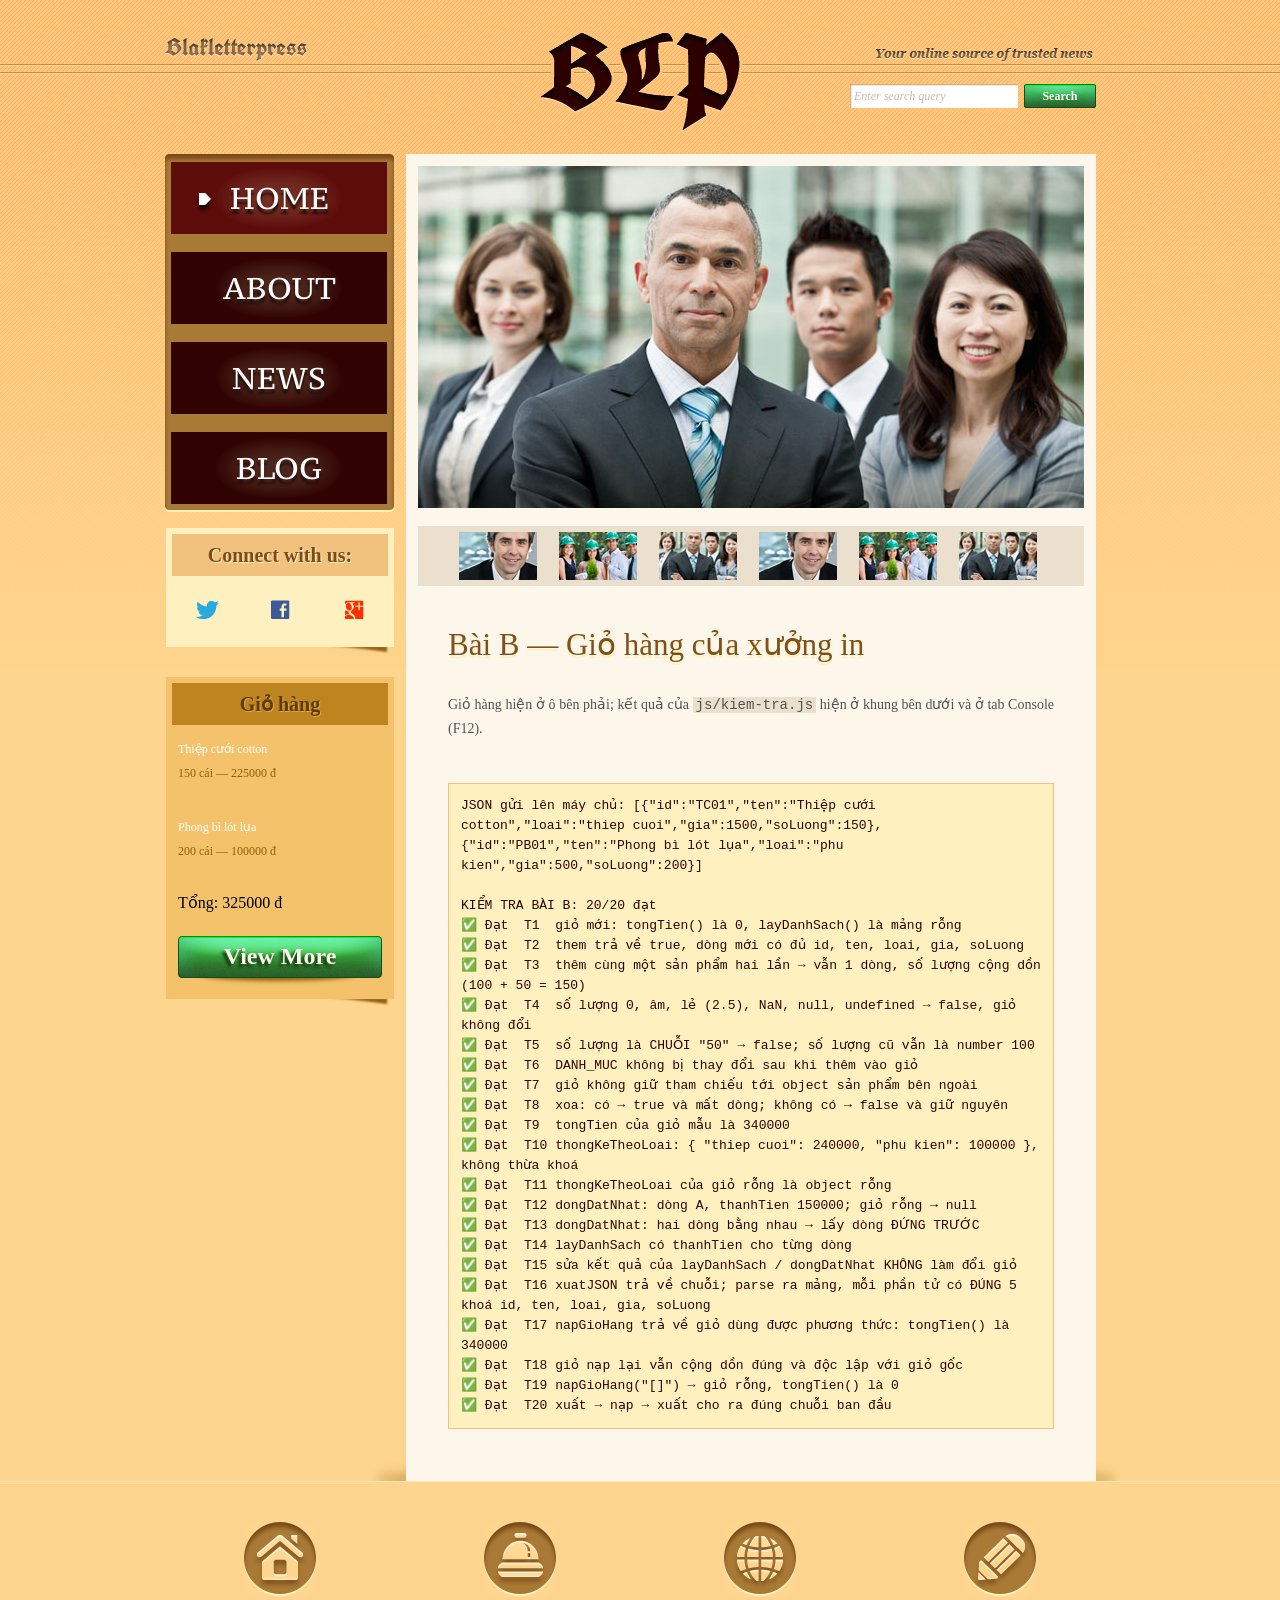
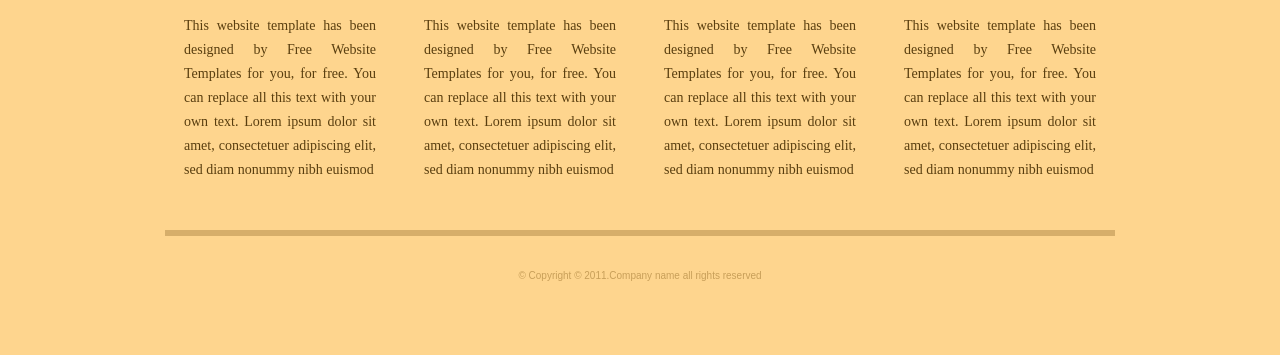
<file: Assignment 04 - JS/Bai 2/index.html>
<!DOCTYPE html>
<!-- Website template by freewebsitetemplates.com -->
<html>
<head>
	<meta charset="UTF-8">
	<title>Bài B – Giỏ hàng | Blakletterpress</title>
	<link rel="stylesheet" href="css/style.css" type="text/css">
	<link rel="stylesheet" href="css/bai-js.css" type="text/css">
</head>
<body>
	<div id="page">
		<div id="header">
			<div id="motto">
				<a href="index.html" class="sitename"><img src="images/blakletterpress.png" height="24" width="142" alt="SiteName"></a>
				<p>
					<img src="images/header-text.png" height="14" width="218" alt="Text">
				</p>
			</div>
			<div id="logo">
				<a href="index.html"><img src="images/logo.png" alt="LOGO"></a>
			</div>
			<div id="searchbar">
				<form action="#" method="post">
					<input type="text" value="Enter search query" class="txtfield" onBlur="javascript:if(this.value==''){this.value=this.defaultValue;}" onFocus="javascript:if(this.value==this.defaultValue){this.value='';}">
					<input type="submit" value="Search" class="btn">
				</form>
			</div>
		</div>
		<div id="contents">
			<div id="main">
				<div id="gallery">
					<div>
						<img src="images/team-large.jpg" alt="Img">
					</div>
					<ul>
						<li>
							<img src="images/smiling.jpg" alt="Img">
						</li>
						<li>
							<img src="images/ecofriends.jpg" alt="Img">
						</li>
						<li>
							<img src="images/team.jpg" alt="Img">
						</li>
						<li>
							<img src="images/smiling.jpg" alt="Img">
						</li>
						<li>
							<img src="images/ecofriends.jpg" alt="Img">
						</li>
						<li>
							<img src="images/team.jpg" alt="Img">
						</li>
					</ul>
				</div>
				<div class="body">
					<h1>Bài B — Giỏ hàng của xưởng in</h1>
					<p>
						Giỏ hàng hiện ở ô bên phải; kết quả của <code>js/kiem-tra.js</code> hiện ở khung bên dưới và ở tab Console (F12).
					</p>
					<pre id="ket-qua"></pre>
				</div>
			</div>
			<div id="sidebar">
				<div id="navigation">
					<div>
						<ul>
							<li class="selected">
								<a href="index.html">Home</a>
							</li>
							<li>
								<a href="about.html">About</a>
							</li>
							<li>
								<a href="news.html">News</a>
							</li>
							<li>
								<a href="blog.html">Blog</a>
							</li>
						</ul>
					</div>
				</div>
				<div class="section">
					<div id="connect">
						<h2>Connect with us:</h2>
						<a href="http://freewebsitetemplates.com/go/twitter/" target="_blank" class="twitter"></a> <a href="http://freewebsitetemplates.com/go/facebook/" target="_blank" class="facebook"></a> <a href="http://freewebsitetemplates.com/go/googleplus/" target="_blank" class="googleplus"></a>
					</div>
				</div>
				<div class="section">
					<div id="posts">
						<h2>Giỏ hàng</h2>
						<ul id="gio-hang">
							<li>
								<h5>Title Sample One</h5>
								<p>
									Lorem ipsum dolor sit amet, consectetur adipiscing elit. Donec eleifend ligula vel velit varius
								</p>
								<a href="news.html" class="more">Read more</a>
							</li>
							<li>
								<h5>Title Sample One</h5>
								<p>
									Lorem ipsum dolor sit amet, consectetur adipiscing elit. Donec eleifend ligula vel velit varius
								</p>
								<a href="news.html" class="more">Read more</a>
							</li>
						</ul>
						<a href="news.html" class="btn2">View More</a>
					</div>
				</div>
			</div>
		</div>
		<div id="footer">
			<div>
				<ul id="featured">
					<li>
						<a href="index.html" class="home"></a>
						<p>
							This website template has been designed by Free Website Templates for you, for free. You can replace all this text with your own text. Lorem ipsum dolor sit amet, consectetuer adipiscing elit, sed diam nonummy nibh euismod
						</p>
					</li>
					<li>
						<a href="index.html" class="bell"></a>
						<p>
							This website template has been designed by Free Website Templates for you, for free. You can replace all this text with your own text. Lorem ipsum dolor sit amet, consectetuer adipiscing elit, sed diam nonummy nibh euismod
						</p>
					</li>
					<li>
						<a href="index.html" class="globe"></a>
						<p>
							This website template has been designed by Free Website Templates for you, for free. You can replace all this text with your own text. Lorem ipsum dolor sit amet, consectetuer adipiscing elit, sed diam nonummy nibh euismod
						</p>
					</li>
					<li>
						<a href="index.html" class="pencil"></a>
						<p>
							This website template has been designed by Free Website Templates for you, for free. You can replace all this text with your own text. Lorem ipsum dolor sit amet, consectetuer adipiscing elit, sed diam nonummy nibh euismod
						</p>
					</li>
				</ul>
				<p id="footnote">
					© Copyright © 2011.Company name all rights reserved
				</p>
			</div>
		</div>
	</div>
	<script src="js/ho-tro.js"></script>
	<script src="js/bai-b-gio-hang.js"></script>
	<script src="js/kiem-tra.js"></script>
</body>
</html>
</file>
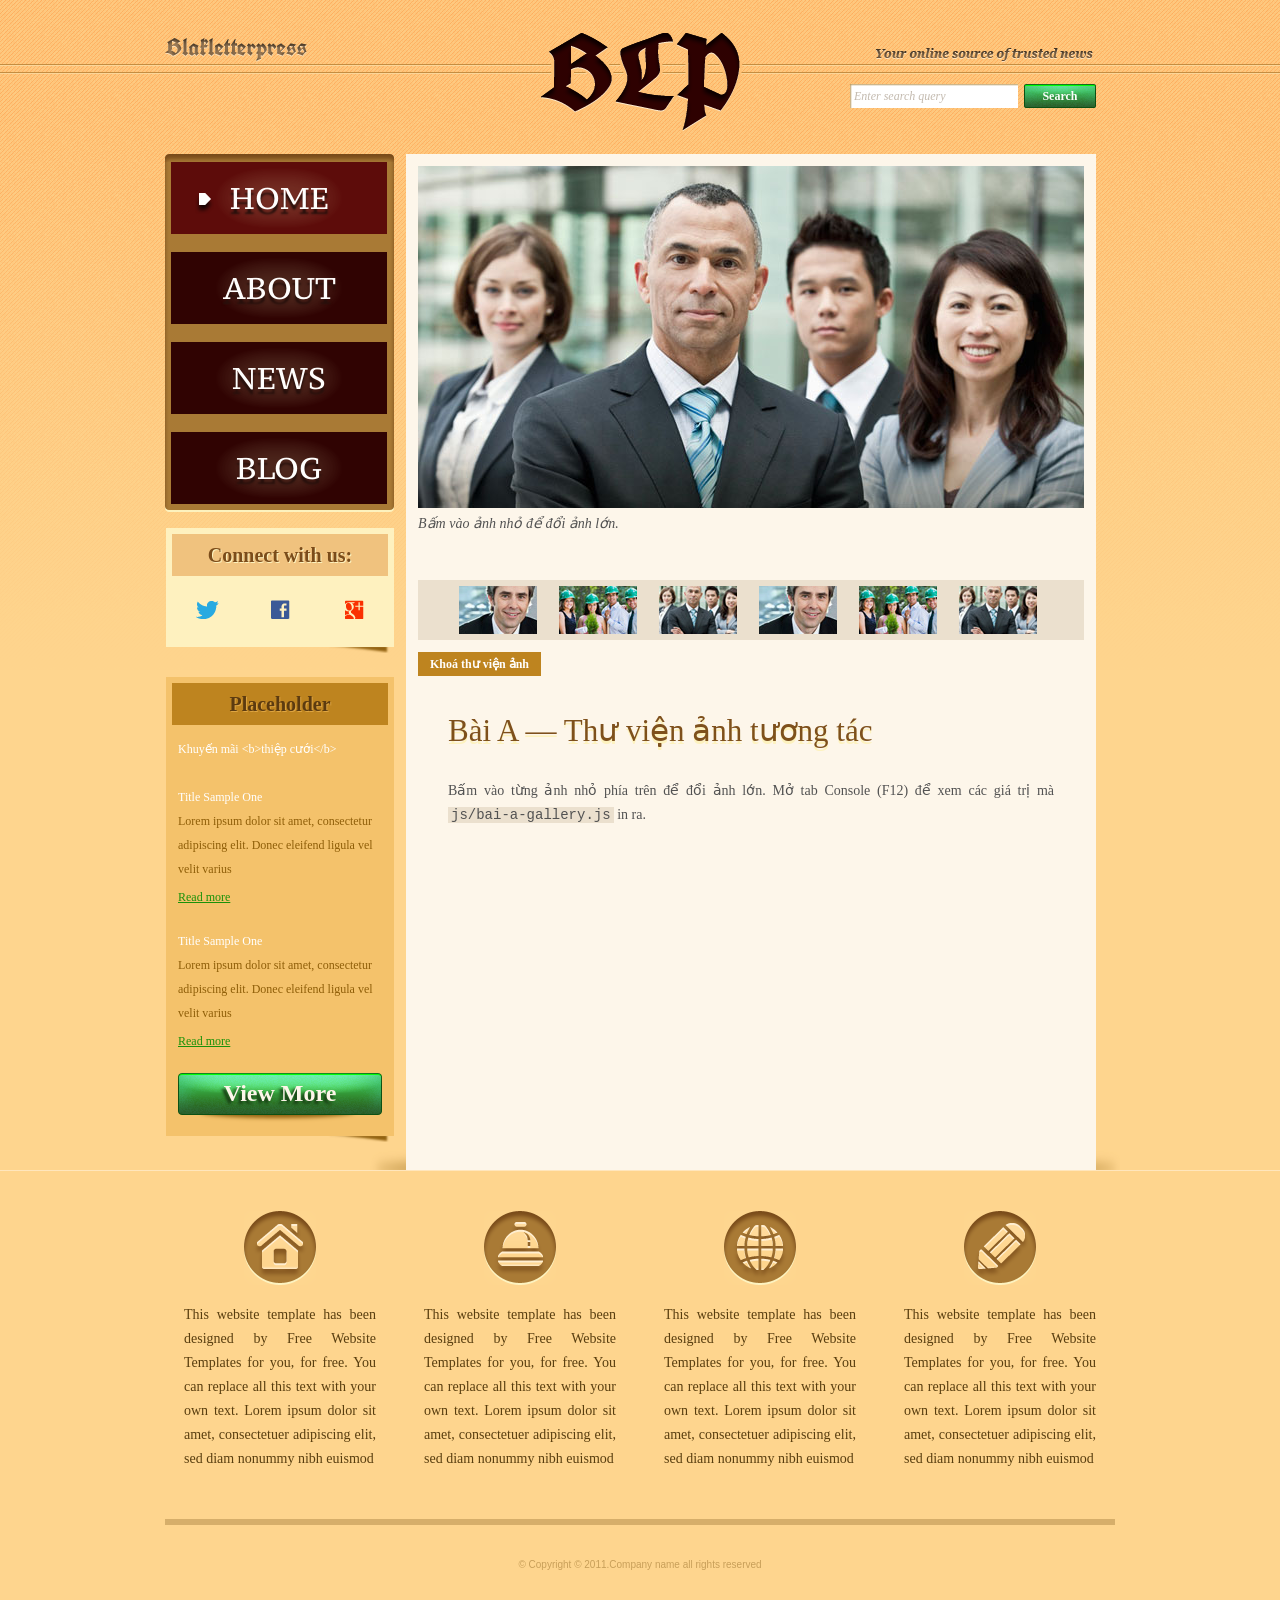
<file: Assignment 04 - JS/Bai 3/index.html>
<!DOCTYPE html>
<!-- Website template by freewebsitetemplates.com -->
<html>
<head>
	<meta charset="UTF-8">
	<title>Bài A – Thư viện ảnh | Blakletterpress</title>
	<link rel="stylesheet" href="css/style.css" type="text/css">
	<link rel="stylesheet" href="css/bai-js.css" type="text/css">
</head>
<body>
	<div id="page">
		<div id="header">
			<div id="motto">
				<a href="index.html" class="sitename"><img src="images/blakletterpress.png" height="24" width="142" alt="SiteName"></a>
				<p>
					<img src="images/header-text.png" height="14" width="218" alt="Text">
				</p>
			</div>
			<div id="logo">
				<a href="index.html"><img src="images/logo.png" alt="LOGO"></a>
			</div>
			<div id="searchbar">
				<form action="#" method="post">
					<input type="text" id="o-tim-kiem" value="Enter search query" class="txtfield">
					<input type="submit" value="Search" class="btn">
				</form>
			</div>
		</div>
		<div id="contents">
			<div id="main">
				<div id="gallery">
					<div>
						<img src="images/team-large.jpg" alt="Img">
					</div>
					<ul>
						<li>
							<img src="images/smiling.jpg" alt="meeting">
						</li>
						<li>
							<img src="images/ecofriends.jpg" alt="team-large">
						</li>
						<li>
							<img src="images/team.jpg" alt="team-large">
						</li>
						<li>
							<img src="images/smiling.jpg" alt="meeting">
						</li>
						<li>
							<img src="images/ecofriends.jpg" alt="team-large">
						</li>
						<li>
							<img src="images/team.jpg" alt="team-large">
						</li>
					</ul>
					<button type="button" id="nut-khoa">Khoá thư viện ảnh</button>
				</div>
				<div class="body">
					<h1>Bài A — Thư viện ảnh tương tác</h1>
					<p>
						Bấm vào từng ảnh nhỏ phía trên để đổi ảnh lớn. Mở tab Console (F12) để xem các giá trị mà <code>js/bai-a-gallery.js</code> in ra.
					</p>
				</div>
			</div>
			<div id="sidebar">
				<div id="navigation">
					<div>
						<ul>
							<li class="selected">
								<a href="index.html">Home</a>
							</li>
							<li>
								<a href="about.html">About</a>
							</li>
							<li>
								<a href="news.html">News</a>
							</li>
							<li>
								<a href="blog.html">Blog</a>
							</li>
						</ul>
					</div>
				</div>
				<div class="section">
					<div id="connect">
						<h2>Connect with us:</h2>
						<a href="http://freewebsitetemplates.com/go/twitter/" target="_blank" class="twitter"></a> <a href="http://freewebsitetemplates.com/go/facebook/" target="_blank" class="facebook"></a> <a href="http://freewebsitetemplates.com/go/googleplus/" target="_blank" class="googleplus"></a>
					</div>
				</div>
				<div class="section">
					<div id="posts">
						<h2>Placeholder</h2>
						<ul>
							<li>
								<h5>Title Sample One</h5>
								<p>
									Lorem ipsum dolor sit amet, consectetur adipiscing elit. Donec eleifend ligula vel velit varius
								</p>
								<a href="news.html" class="more">Read more</a>
							</li>
							<li>
								<h5>Title Sample One</h5>
								<p>
									Lorem ipsum dolor sit amet, consectetur adipiscing elit. Donec eleifend ligula vel velit varius
								</p>
								<a href="news.html" class="more">Read more</a>
							</li>
						</ul>
						<a href="news.html" class="btn2">View More</a>
					</div>
				</div>
			</div>
		</div>
		<div id="footer">
			<div>
				<ul id="featured">
					<li>
						<a href="index.html" class="home"></a>
						<p>
							This website template has been designed by Free Website Templates for you, for free. You can replace all this text with your own text. Lorem ipsum dolor sit amet, consectetuer adipiscing elit, sed diam nonummy nibh euismod
						</p>
					</li>
					<li>
						<a href="index.html" class="bell"></a>
						<p>
							This website template has been designed by Free Website Templates for you, for free. You can replace all this text with your own text. Lorem ipsum dolor sit amet, consectetuer adipiscing elit, sed diam nonummy nibh euismod
						</p>
					</li>
					<li>
						<a href="index.html" class="globe"></a>
						<p>
							This website template has been designed by Free Website Templates for you, for free. You can replace all this text with your own text. Lorem ipsum dolor sit amet, consectetuer adipiscing elit, sed diam nonummy nibh euismod
						</p>
					</li>
					<li>
						<a href="index.html" class="pencil"></a>
						<p>
							This website template has been designed by Free Website Templates for you, for free. You can replace all this text with your own text. Lorem ipsum dolor sit amet, consectetuer adipiscing elit, sed diam nonummy nibh euismod
						</p>
					</li>
				</ul>
				<p id="footnote">
					© Copyright © 2011.Company name all rights reserved
				</p>
			</div>
		</div>
	</div>
	<script src="js/bai-a-gallery.js"></script>
</body>
</html>
</file>
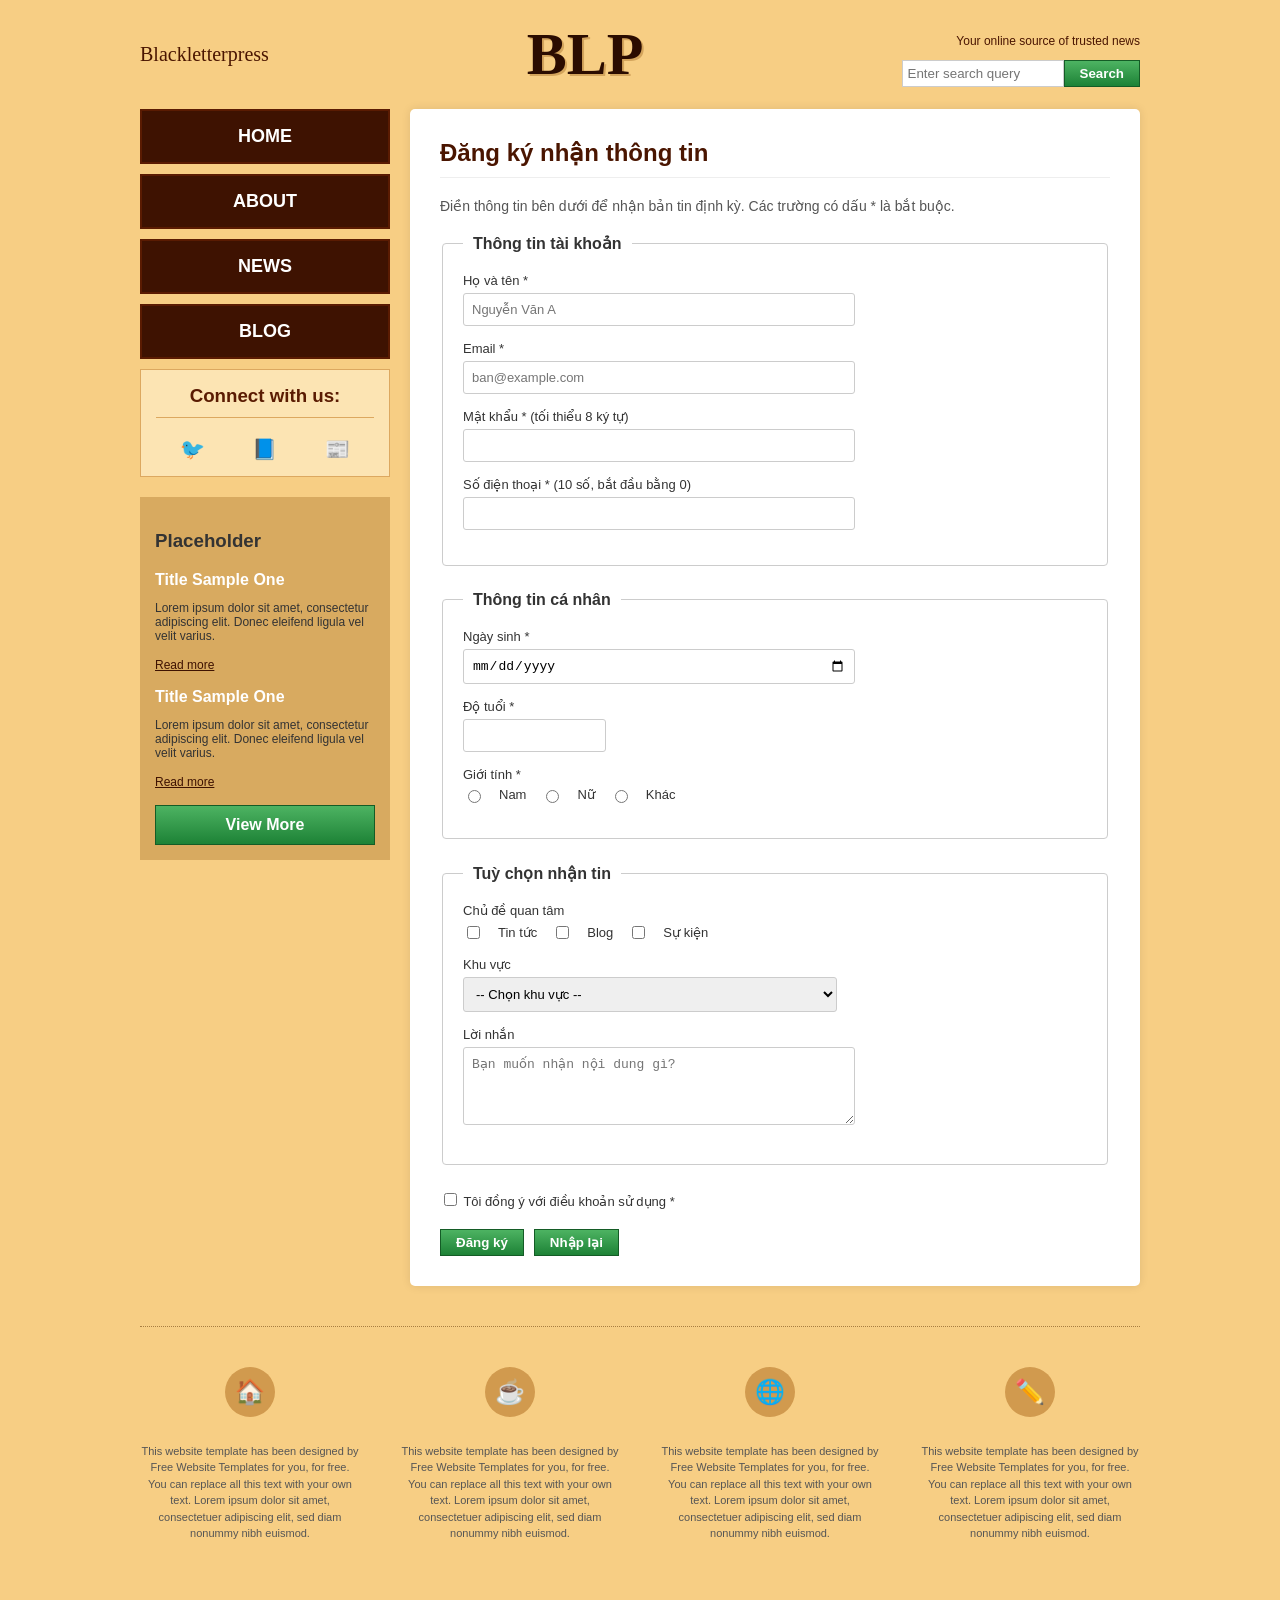
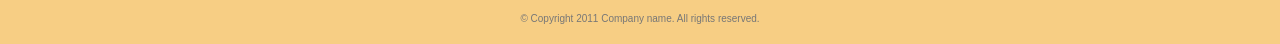
<file: register.html>
<!DOCTYPE html>
<html lang="vi">
<head>
    <meta charset="UTF-8">
    <meta name="viewport" content="width=device-width, initial-scale=1.0">
    <title>Đăng ký nhận thông tin - BLP</title>
    <style>
        body {
            font-family: Arial, sans-serif;
            background-color: #f7ce84;
            margin: 0;
            padding: 0;
            color: #333;
        }
        
        .wrapper {
            width: 1000px;
            margin: 0 auto;
            padding: 0 20px;
        }

        header {
            display: flex;
            justify-content: space-between;
            align-items: center;
            padding: 20px 0;
        }
        .header-left {
            font-family: "Times New Roman", Times, serif;
            font-size: 20px;
            color: #4a1500;
        }
        .header-center h1 {
            font-family: "Times New Roman", Times, serif;
            font-size: 60px;
            color: #2b0c00;
            margin: 0;
            text-shadow: 2px 2px #d3a45c;
        }
        .header-right {
            text-align: right;
            font-size: 12px;
            color: #4a1500;
        }
        .search-box {
            display: flex;
            margin-top: 5px;
        }
        .search-box input[type="text"] {
            padding: 5px;
            border: 1px solid #ccc;
            width: 150px;
        }
        .btn-green {
            background: linear-gradient(to bottom, #4db362, #1d8236);
            color: white;
            border: 1px solid #145c26;
            padding: 5px 15px;
            cursor: pointer;
            font-weight: bold;
        }

        .container {
            display: flex;
            gap: 20px;
            margin-bottom: 40px;
        }

        aside {
            width: 250px;
        }
        .nav-menu a {
            display: block;
            background-color: #3e1201;
            color: white;
            text-decoration: none;
            text-align: center;
            padding: 15px;
            margin-bottom: 10px;
            font-weight: bold;
            font-size: 18px;
            border: 2px solid #5a1b02;
        }
        .nav-menu a:hover {
            background-color: #5a1b02;
        }
        .sidebar-box {
            background-color: #fce4b3;
            border: 1px solid #dca860;
            padding: 15px;
            margin-bottom: 20px;
        }
        .sidebar-box h3 {
            margin-top: 0;
            color: #5a1b02;
            text-align: center;
            border-bottom: 1px solid #dca860;
            padding-bottom: 10px;
        }
        .social-icons {
            display: flex;
            justify-content: space-around;
            color: #337ab7;
            font-size: 20px;
        }
        .placeholder-box {
            background-color: #d8aa60;
            padding: 15px;
        }
        .placeholder-box h4 {
            color: #fff;
            margin: 0 0 10px 0;
        }
        .placeholder-box p {
            font-size: 12px;
            color: #333;
        }
        .placeholder-box a {
            font-size: 12px;
            color: #3e1201;
        }

        main {
            flex: 1;
            background-color: white;
            padding: 30px;
            border-radius: 5px;
            box-shadow: 0 0 10px rgba(0,0,0,0.1);
        }
        main h2 {
            color: #4a1500;
            font-size: 24px;
            margin-top: 0;
            border-bottom: 1px solid #eee;
            padding-bottom: 10px;
        }
        .form-desc {
            font-size: 14px;
            color: #555;
            margin-bottom: 20px;
        }
        
        fieldset {
            border: 1px solid #ccc;
            padding: 20px;
            margin-bottom: 25px;
            border-radius: 4px;
        }
        legend {
            font-weight: bold;
            color: #333;
            padding: 0 10px;
        }
        .form-group {
            margin-bottom: 15px;
        }
        .form-group label {
            display: block;
            margin-bottom: 5px;
            font-size: 13px;
            color: #333;
        }
        .form-group input[type="text"],
        .form-group input[type="email"],
        .form-group input[type="password"],
        .form-group input[type="tel"],
        .form-group input[type="date"],
        .form-group input[type="number"],
        .form-group select,
        .form-group textarea {
            width: 60%;
            padding: 8px;
            border: 1px solid #ccc;
            border-radius: 3px;
            font-size: 13px;
        }
        .form-group textarea {
            height: 60px;
            resize: vertical;
        }
        .inline-group {
            display: flex;
            gap: 15px;
            align-items: center;
        }
        .inline-group label {
            display: inline;
            margin: 0;
        }
        .terms {
            margin-bottom: 20px;
            font-size: 13px;
        }
        .form-actions {
            display: flex;
            gap: 10px;
        }

        footer {
            display: flex;
            justify-content: space-between;
            padding: 40px 0;
            border-top: 1px dotted #a87e41;
            margin-top: 20px;
            text-align: center;
        }
        .footer-col {
            width: 22%;
            font-size: 11px;
            color: #555;
            line-height: 1.5;
        }
        .icon-circle {
            width: 50px;
            height: 50px;
            background-color: #d19a4e;
            border-radius: 50%;
            display: inline-flex;
            justify-content: center;
            align-items: center;
            margin-bottom: 15px;
            color: white;
            font-size: 24px;
        }
        .copyright {
            text-align: center;
            font-size: 10px;
            color: #777;
            padding: 20px 0;
        }
    </style>
</head>
<body>

<div class="wrapper">
    <header>
        <div class="header-left">Blackletterpress</div>
        <div class="header-center">
            <h1>BLP</h1>
        </div>
        <div class="header-right">
            <p>Your online source of trusted news</p>
            <div class="search-box">
                <input type="text" placeholder="Enter search query">
                <button class="btn-green">Search</button>
            </div>
        </div>
    </header>

    <div class="container">
        <aside>
            <nav class="nav-menu">
                <a href="#">HOME</a>
                <a href="#">ABOUT</a>
                <a href="#">NEWS</a>
                <a href="#">BLOG</a>
            </nav>

            <div class="sidebar-box">
                <h3>Connect with us:</h3>
                <div class="social-icons">
                    <span>🐦</span>
                    <span>📘</span>
                    <span>📰</span>
                </div>
            </div>

            <div class="placeholder-box">
                <h3>Placeholder</h3>
                <div style="margin-bottom: 15px;">
                    <h4>Title Sample One</h4>
                    <p>Lorem ipsum dolor sit amet, consectetur adipiscing elit. Donec eleifend ligula vel velit varius.</p>
                    <a href="#">Read more</a>
                </div>
                <div style="margin-bottom: 15px;">
                    <h4>Title Sample One</h4>
                    <p>Lorem ipsum dolor sit amet, consectetur adipiscing elit. Donec eleifend ligula vel velit varius.</p>
                    <a href="#">Read more</a>
                </div>
                <button class="btn-green" style="width: 100%; padding: 10px; font-size: 16px;">View More</button>
            </div>
        </aside>

        <main>
            <h2>Đăng ký nhận thông tin</h2>
            <p class="form-desc">Điền thông tin bên dưới để nhận bản tin định kỳ. Các trường có dấu * là bắt buộc.</p>

            <form action="#" method="POST">
                <fieldset>
                    <legend>Thông tin tài khoản</legend>
                    <div class="form-group">
                        <label for="fullname">Họ và tên *</label>
                        <input type="text" id="fullname" name="fullname" placeholder="Nguyễn Văn A" required>
                    </div>
                    <div class="form-group">
                        <label for="email">Email *</label>
                        <input type="email" id="email" name="email" placeholder="ban@example.com" required>
                    </div>
                    <div class="form-group">
                        <label for="password">Mật khẩu * (tối thiểu 8 ký tự)</label>
                        <input type="password" id="password" name="password" minlength="8" required>
                    </div>
                    <div class="form-group">
                        <label for="phone">Số điện thoại * (10 số, bắt đầu bằng 0)</label>
                        <input type="tel" id="phone" name="phone" pattern="0[0-9]{9}" required>
                    </div>
                </fieldset>

                <fieldset>
                    <legend>Thông tin cá nhân</legend>
                    <div class="form-group">
                        <label for="dob">Ngày sinh *</label>
                        <input type="date" id="dob" name="dob" required>
                    </div>
                    <div class="form-group">
                        <label for="age">Độ tuổi *</label>
                        <input type="number" id="age" name="age" min="1" required style="width: 20%;">
                    </div>
                    <div class="form-group">
                        <label>Giới tính *</label>
                        <div class="inline-group">
                            <input type="radio" id="male" name="gender" value="nam" required>
                            <label for="male">Nam</label>
                            
                            <input type="radio" id="female" name="gender" value="nu">
                            <label for="female">Nữ</label>
                            
                            <input type="radio" id="other" name="gender" value="khac">
                            <label for="other">Khác</label>
                        </div>
                    </div>
                </fieldset>

                <fieldset>
                    <legend>Tuỳ chọn nhận tin</legend>
                    <div class="form-group">
                        <label>Chủ đề quan tâm</label>
                        <div class="inline-group">
                            <input type="checkbox" id="topic1" name="topics" value="tintuc">
                            <label for="topic1">Tin tức</label>
                            
                            <input type="checkbox" id="topic2" name="topics" value="blog">
                            <label for="topic2">Blog</label>
                            
                            <input type="checkbox" id="topic3" name="topics" value="sukien">
                            <label for="topic3">Sự kiện</label>
                        </div>
                    </div>
                    <div class="form-group">
                        <label for="region">Khu vực</label>
                        <select id="region" name="region">
                            <option value="">-- Chọn khu vực --</option>
                            <option value="mienbac">Miền Bắc</option>
                            <option value="mientrung">Miền Trung</option>
                            <option value="miennam">Miền Nam</option>
                        </select>
                    </div>
                    <div class="form-group">
                        <label for="message">Lời nhắn</label>
                        <textarea id="message" name="message" placeholder="Bạn muốn nhận nội dung gì?"></textarea>
                    </div>
                </fieldset>

                <div class="terms">
                    <input type="checkbox" id="terms" name="terms" required>
                    <label for="terms">Tôi đồng ý với điều khoản sử dụng *</label>
                </div>

                <div class="form-actions">
                    <button type="submit" class="btn-green">Đăng ký</button>
                    <button type="reset" class="btn-green">Nhập lại</button>
                </div>
            </form>
        </main>
    </div>

    <footer>
        <div class="footer-col">
            <div class="icon-circle">🏠</div>
            <p>This website template has been designed by Free Website Templates for you, for free. You can replace all this text with your own text. Lorem ipsum dolor sit amet, consectetuer adipiscing elit, sed diam nonummy nibh euismod.</p>
        </div>
        <div class="footer-col">
            <div class="icon-circle">☕</div>
            <p>This website template has been designed by Free Website Templates for you, for free. You can replace all this text with your own text. Lorem ipsum dolor sit amet, consectetuer adipiscing elit, sed diam nonummy nibh euismod.</p>
        </div>
        <div class="footer-col">
            <div class="icon-circle">🌐</div>
            <p>This website template has been designed by Free Website Templates for you, for free. You can replace all this text with your own text. Lorem ipsum dolor sit amet, consectetuer adipiscing elit, sed diam nonummy nibh euismod.</p>
        </div>
        <div class="footer-col">
            <div class="icon-circle">✏️</div>
            <p>This website template has been designed by Free Website Templates for you, for free. You can replace all this text with your own text. Lorem ipsum dolor sit amet, consectetuer adipiscing elit, sed diam nonummy nibh euismod.</p>
        </div>
    </footer>
    <div class="copyright">
        © Copyright 2011 Company name. All rights reserved.
    </div>
</div>

</body>
</html>
</file>
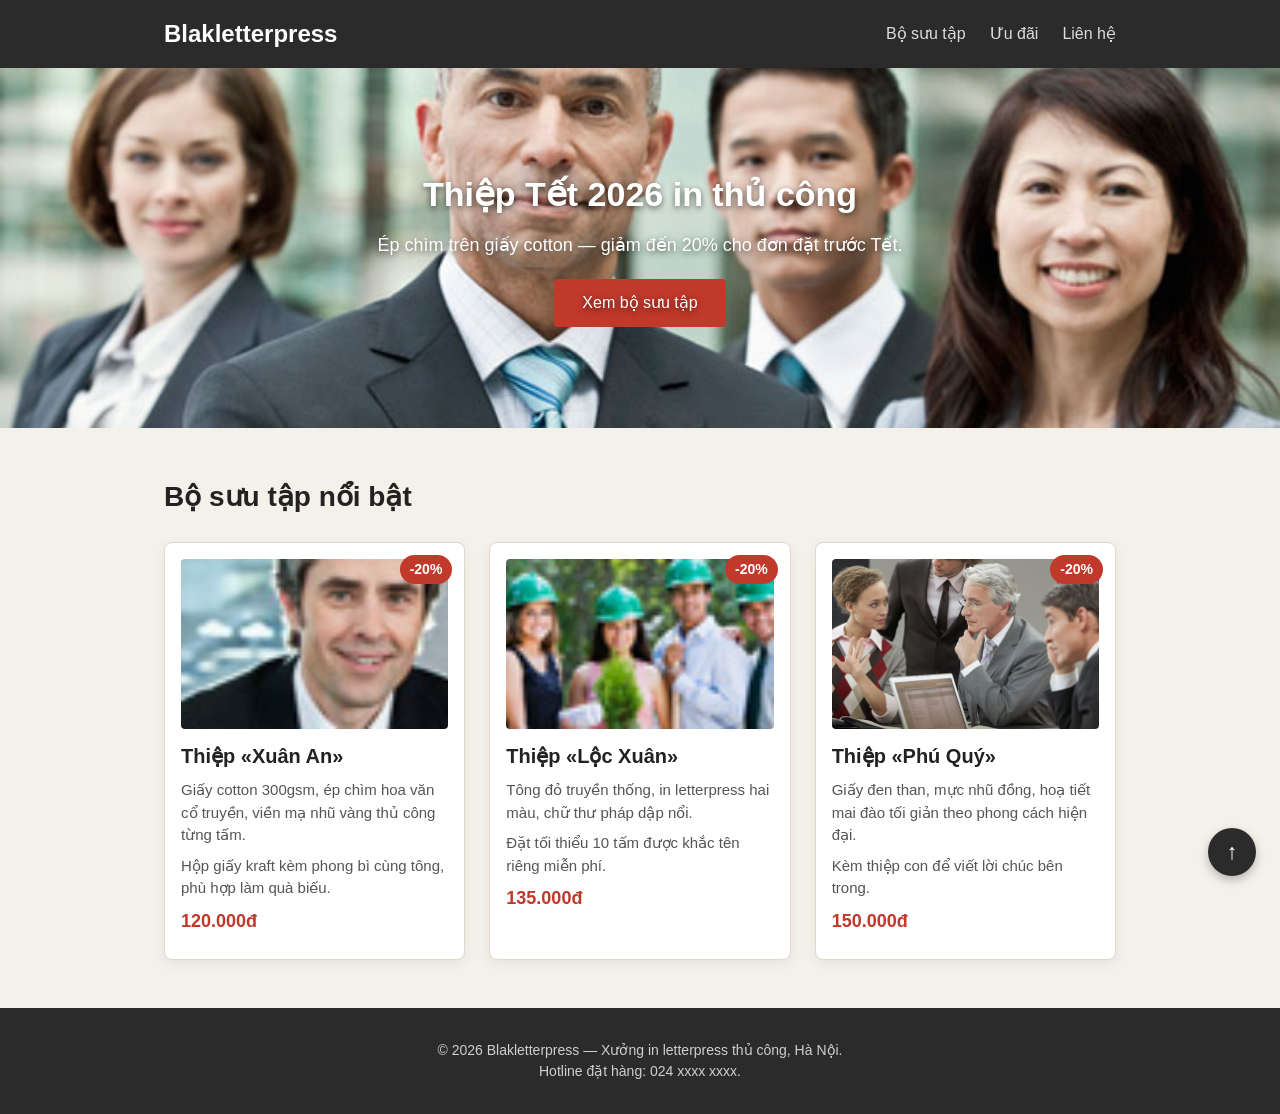
<file: Assignment 03 - CSS/Bai 1/trang.html>
<!DOCTYPE html>
<html lang="vi">
<head>
	<meta charset="UTF-8">
	<meta name="viewport" content="width=device-width, initial-scale=1.0">
	<title>Khuyến mãi thiệp Tết 2026 — Blakletterpress</title>
	<link rel="stylesheet" href="style-loi.css">
</head>
<body>
	<header class="site-header">
		<div class="header-inner">
			<a href="#" class="brand">Blakletterpress</a>
			<nav class="main-nav">
				<ul>
					<li><a href="#bo-suu-tap">Bộ sưu tập</a></li>
					<li><a href="#uu-dai">Ưu đãi</a></li>
					<li><a href="#lien-he">Liên hệ</a></li>
				</ul>
			</nav>
		</div>
	</header>

	<section class="hero">
		<img class="hero-bg" src="./images/team-large.jpg" alt="Xưởng in letterpress Blakletterpress">
		<div class="hero-overlay">
			<h1>Thiệp Tết 2026 in thủ công</h1>
			<p>Ép chìm trên giấy cotton — giảm đến 20% cho đơn đặt trước Tết.</p>
			<a href="#bo-suu-tap" class="hero-btn">Xem bộ sưu tập</a>
		</div>
	</section>

	<main>
		<section id="bo-suu-tap" class="products">
			<h2>Bộ sưu tập nổi bật</h2>
			<div class="card-list">

				<article class="card">
					<span class="badge">-20%</span>
					<img src="./images/smiling.jpg" alt="Thiệp Xuân An">
					<div class="card-body">
						<h3>Thiệp &laquo;Xuân An&raquo;</h3>
						<p>Giấy cotton 300gsm, ép chìm hoa văn cổ truyền, viền mạ nhũ vàng thủ công từng tấm.</p>
						<p>Hộp giấy kraft kèm phong bì cùng tông, phù hợp làm quà biếu.</p>
						<p class="price">120.000đ</p>
					</div>
				</article>

				<article class="card">
					<span class="badge">-20%</span>
					<img src="./images/ecofriends.jpg" alt="Thiệp Lộc Xuân">
					<div class="card-body">
						<h3>Thiệp &laquo;Lộc Xuân&raquo;</h3>
						<p>Tông đỏ truyền thống, in letterpress hai màu, chữ thư pháp dập nổi.</p>
						<p>Đặt tối thiểu 10 tấm được khắc tên riêng miễn phí.</p>
						<p class="price">135.000đ</p>
					</div>
				</article>

				<article class="card">
					<span class="badge">-20%</span>
					<img src="./images/meeting.jpg" alt="Thiệp Phú Quý">
					<div class="card-body">
						<h3>Thiệp &laquo;Phú Quý&raquo;</h3>
						<p>Giấy đen than, mực nhũ đồng, hoạ tiết mai đào tối giản theo phong cách hiện đại.</p>
						<p>Kèm thiệp con để viết lời chúc bên trong.</p>
						<p class="price">150.000đ</p>
					</div>
				</article>

			</div>
		</section>
	</main>

	<a href="#" class="back-to-top" aria-label="Lên đầu trang">↑</a>

	<footer id="lien-he" class="site-footer">
		<p>© 2026 Blakletterpress — Xưởng in letterpress thủ công, Hà Nội.</p>
		<p>Hotline đặt hàng: 024&nbsp;xxxx&nbsp;xxxx.</p>
	</footer>
</body>
</html>
</file>
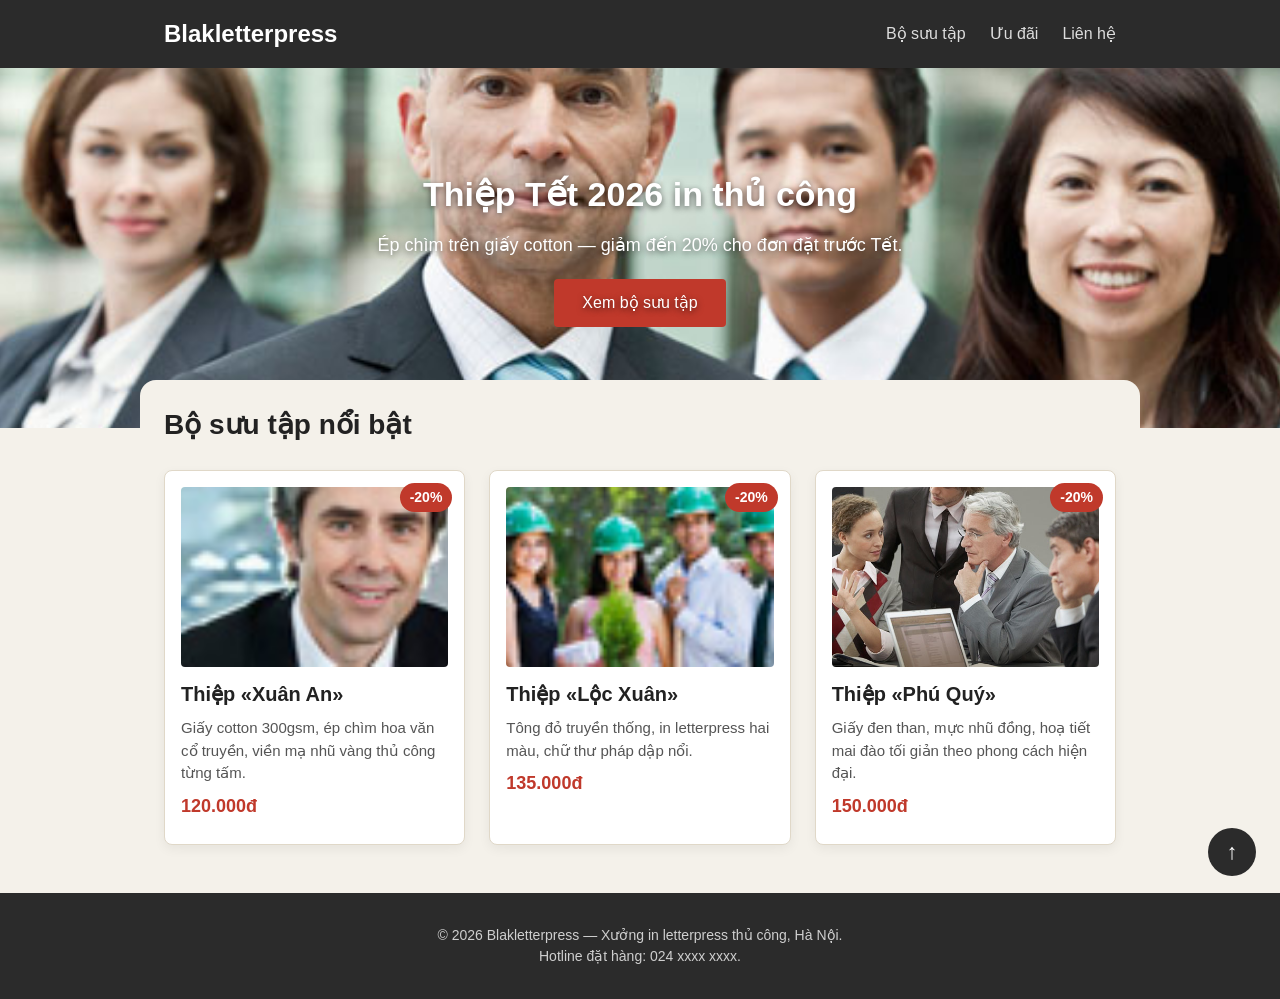
<file: Assignment 03 - CSS/Bai 2/trang.html>
<!DOCTYPE html>
<html lang="vi">
<head>
	<meta charset="UTF-8">
	<meta name="viewport" content="width=device-width, initial-scale=1.0">
	<title>Khuyến mãi thiệp Tết 2026 — Blakletterpress</title>
	<link rel="stylesheet" href="style-loi.css">
</head>
<body>
	<div class="page">
		<header class="site-header">
			<div class="header-inner">
				<a href="#" class="brand">Blakletterpress</a>
				<nav class="main-nav">
					<ul>
						<li><a href="#bo-suu-tap">Bộ sưu tập</a></li>
						<li><a href="#uu-dai">Ưu đãi</a></li>
						<li><a href="#lien-he">Liên hệ</a></li>
					</ul>
				</nav>
			</div>
		</header>

		<section class="hero">
			<img class="hero-bg" src="./images/team-large.jpg" alt="Xưởng in letterpress Blakletterpress">
			<div class="hero-overlay">
				<h1>Thiệp Tết 2026 in thủ công</h1>
				<p>Ép chìm trên giấy cotton — giảm đến 20% cho đơn đặt trước Tết.</p>
				<a href="#bo-suu-tap" class="hero-btn">Xem bộ sưu tập</a>
			</div>
		</section>

		<main>
			<section id="bo-suu-tap" class="products">
				<h2>Bộ sưu tập nổi bật</h2>
				<div class="card-list">

					<article class="card">
						<span class="badge">-20%</span>
						<img src="./images/smiling.jpg" alt="Thiệp Xuân An">
						<div class="card-body">
							<h3>Thiệp &laquo;Xuân An&raquo;</h3>
							<p>Giấy cotton 300gsm, ép chìm hoa văn cổ truyền, viền mạ nhũ vàng thủ công từng tấm.</p>
							<p class="price">120.000đ</p>
						</div>
					</article>

					<article class="card">
						<span class="badge">-20%</span>
						<img src="./images/ecofriends.jpg" alt="Thiệp Lộc Xuân">
						<div class="card-body">
							<h3>Thiệp &laquo;Lộc Xuân&raquo;</h3>
							<p>Tông đỏ truyền thống, in letterpress hai màu, chữ thư pháp dập nổi.</p>
							<p class="price">135.000đ</p>
						</div>
					</article>

					<article class="card">
						<span class="badge">-20%</span>
						<img src="./images/meeting.jpg" alt="Thiệp Phú Quý">
						<div class="card-body">
							<h3>Thiệp &laquo;Phú Quý&raquo;</h3>
							<p>Giấy đen than, mực nhũ đồng, hoạ tiết mai đào tối giản theo phong cách hiện đại.</p>
							<p class="price">150.000đ</p>
						</div>
					</article>

				</div>
			</section>
		</main>

		<a href="#" class="back-to-top" aria-label="Lên đầu trang">↑</a>

		<footer id="lien-he" class="site-footer">
			<p>© 2026 Blakletterpress — Xưởng in letterpress thủ công, Hà Nội.</p>
			<p>Hotline đặt hàng: 024&nbsp;xxxx&nbsp;xxxx.</p>
		</footer>
	</div>
</body>
</html>
</file>
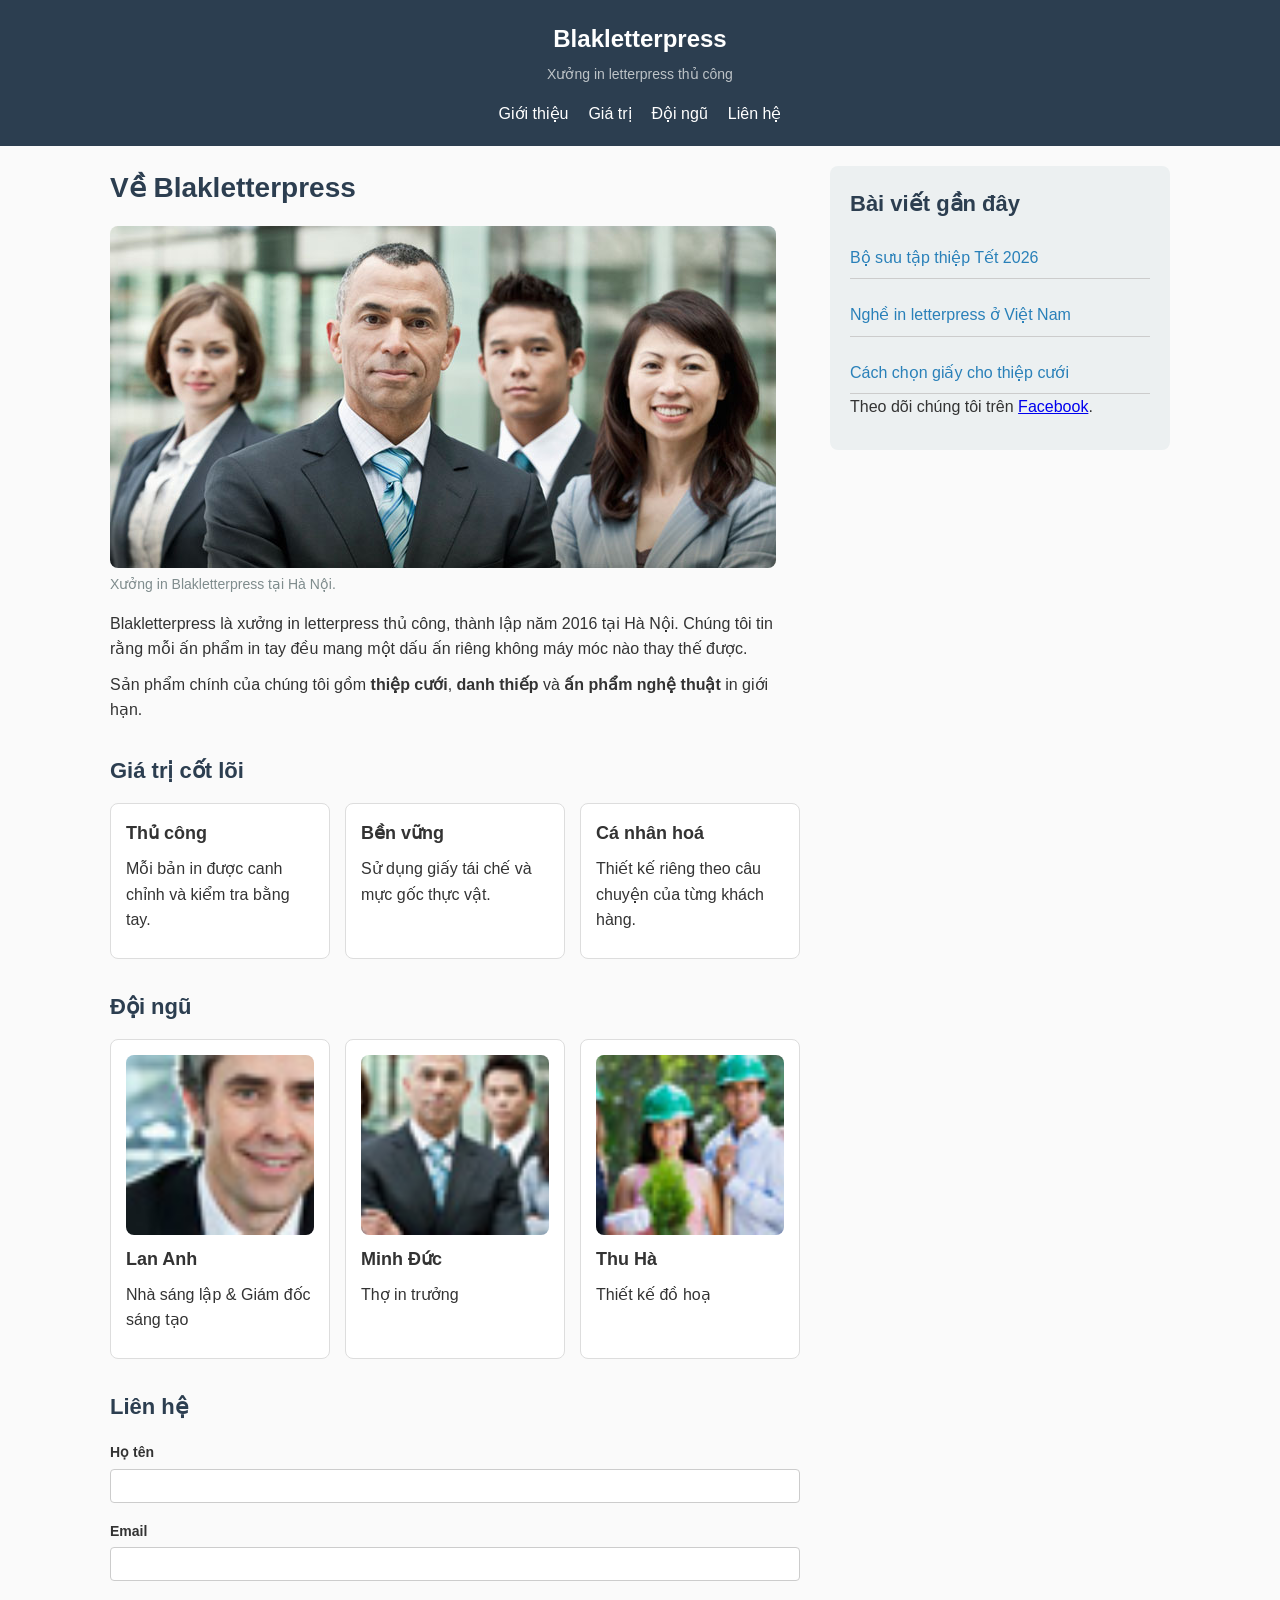
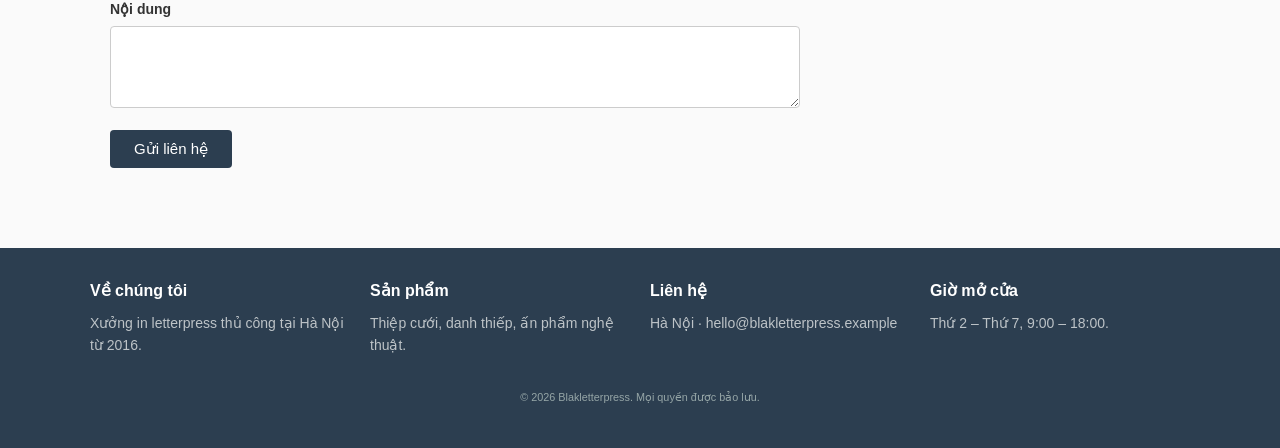
<file: Assignment 03 - CSS/Bai 4/trang-goc.html>
<!DOCTYPE html>
<html lang="vi">
<head>
	<meta charset="UTF-8">
	<meta name="viewport" content="width=device-width, initial-scale=1.0">
	<meta name="description" content="Giới thiệu Blakletterpress — xưởng in letterpress thủ công tại Hà Nội.">
	<title>Giới thiệu — Blakletterpress</title>

	<!-- SV (Hoạt động 1): tạo file style.css trong cùng thư mục và giữ dòng <link> dưới đây. -->
	<link rel="stylesheet" href="style.css">
</head>
<body>

	<header class="site-header">
		<a href="#" class="site-name">Blakletterpress</a>
		<p class="tagline">Xưởng in letterpress thủ công</p>
		<nav class="main-nav" aria-label="Chính">
			<ul>
				<li><a href="#gioi-thieu">Giới thiệu</a></li>
				<li><a href="#gia-tri">Giá trị</a></li>
				<li><a href="#doi-ngu">Đội ngũ</a></li>
				<li><a href="#lien-he">Liên hệ</a></li>
			</ul>
		</nav>
	</header>

	<div class="layout">
		<main>

			<article id="gioi-thieu">
				<h1>Về Blakletterpress</h1>

				<figure>
					<img src="./images/team-large.jpg" alt="Đội ngũ Blakletterpress tại xưởng in">
					<figcaption>Xưởng in Blakletterpress tại Hà Nội.</figcaption>
				</figure>

				<p>
					Blakletterpress là xưởng in letterpress thủ công, thành lập năm 2016 tại Hà Nội.
					Chúng tôi tin rằng mỗi ấn phẩm in tay đều mang một dấu ấn riêng không máy móc nào thay thế được.
				</p>
				<p>
					Sản phẩm chính của chúng tôi gồm <strong>thiệp cưới</strong>, <strong>danh thiếp</strong>
					và <strong>ấn phẩm nghệ thuật</strong> in giới hạn.
				</p>
			</article>

			<section id="gia-tri">
				<h2>Giá trị cốt lõi</h2>
				<ul class="value-list">
					<li class="value-card">
						<h3>Thủ công</h3>
						<p>Mỗi bản in được canh chỉnh và kiểm tra bằng tay.</p>
					</li>
					<li class="value-card">
						<h3>Bền vững</h3>
						<p>Sử dụng giấy tái chế và mực gốc thực vật.</p>
					</li>
					<li class="value-card">
						<h3>Cá nhân hoá</h3>
						<p>Thiết kế riêng theo câu chuyện của từng khách hàng.</p>
					</li>
				</ul>
			</section>

			<section id="doi-ngu">
				<h2>Đội ngũ</h2>
				<ul class="team-list">
					<li class="member">
						<img src="./images/smiling.jpg" alt="Chân dung Lan Anh">
						<h3>Lan Anh</h3>
						<p>Nhà sáng lập &amp; Giám đốc sáng tạo</p>
					</li>
					<li class="member">
						<img src="./images/team.jpg" alt="Chân dung Minh Đức">
						<h3>Minh Đức</h3>
						<p>Thợ in trưởng</p>
					</li>
					<li class="member">
						<img src="./images/ecofriends.jpg" alt="Chân dung Thu Hà">
						<h3>Thu Hà</h3>
						<p>Thiết kế đồ hoạ</p>
					</li>
				</ul>
			</section>

			<section id="lien-he">
				<h2>Liên hệ</h2>
				<form action="#" method="post" class="contact-form">
					<p>
						<label for="ten">Họ tên</label><br>
						<input type="text" id="ten" name="ten" required>
					</p>
					<p>
						<label for="email">Email</label><br>
						<input type="email" id="email" name="email" required>
					</p>
					<p>
						<label for="noidung">Nội dung</label><br>
						<textarea id="noidung" name="noidung" rows="4"></textarea>
					</p>
					<p>
						<button type="submit">Gửi liên hệ</button>
					</p>
				</form>
			</section>

		</main>

		<aside class="sidebar">
			<h2>Bài viết gần đây</h2>
			<ul class="recent">
				<li><a href="#">Bộ sưu tập thiệp Tết 2026</a></li>
				<li><a href="#">Nghề in letterpress ở Việt Nam</a></li>
				<li><a href="#">Cách chọn giấy cho thiệp cưới</a></li>
			</ul>
			<p>
				Theo dõi chúng tôi trên
				<a href="https://facebook.com" target="_blank" rel="noopener">Facebook</a>.
			</p>
		</aside>
	</div>

	<footer class="site-footer">
		<ul class="footer-cols">
			<li>
				<h3>Về chúng tôi</h3>
				<p>Xưởng in letterpress thủ công tại Hà Nội từ 2016.</p>
			</li>
			<li>
				<h3>Sản phẩm</h3>
				<p>Thiệp cưới, danh thiếp, ấn phẩm nghệ thuật.</p>
			</li>
			<li>
				<h3>Liên hệ</h3>
				<p>Hà Nội · hello@blakletterpress.example</p>
			</li>
			<li>
				<h3>Giờ mở cửa</h3>
				<p>Thứ 2 – Thứ 7, 9:00 – 18:00.</p>
			</li>
		</ul>
		<p class="copyright"><small>© 2026 Blakletterpress. Mọi quyền được bảo lưu.</small></p>
	</footer>

</body>
</html>
</file>
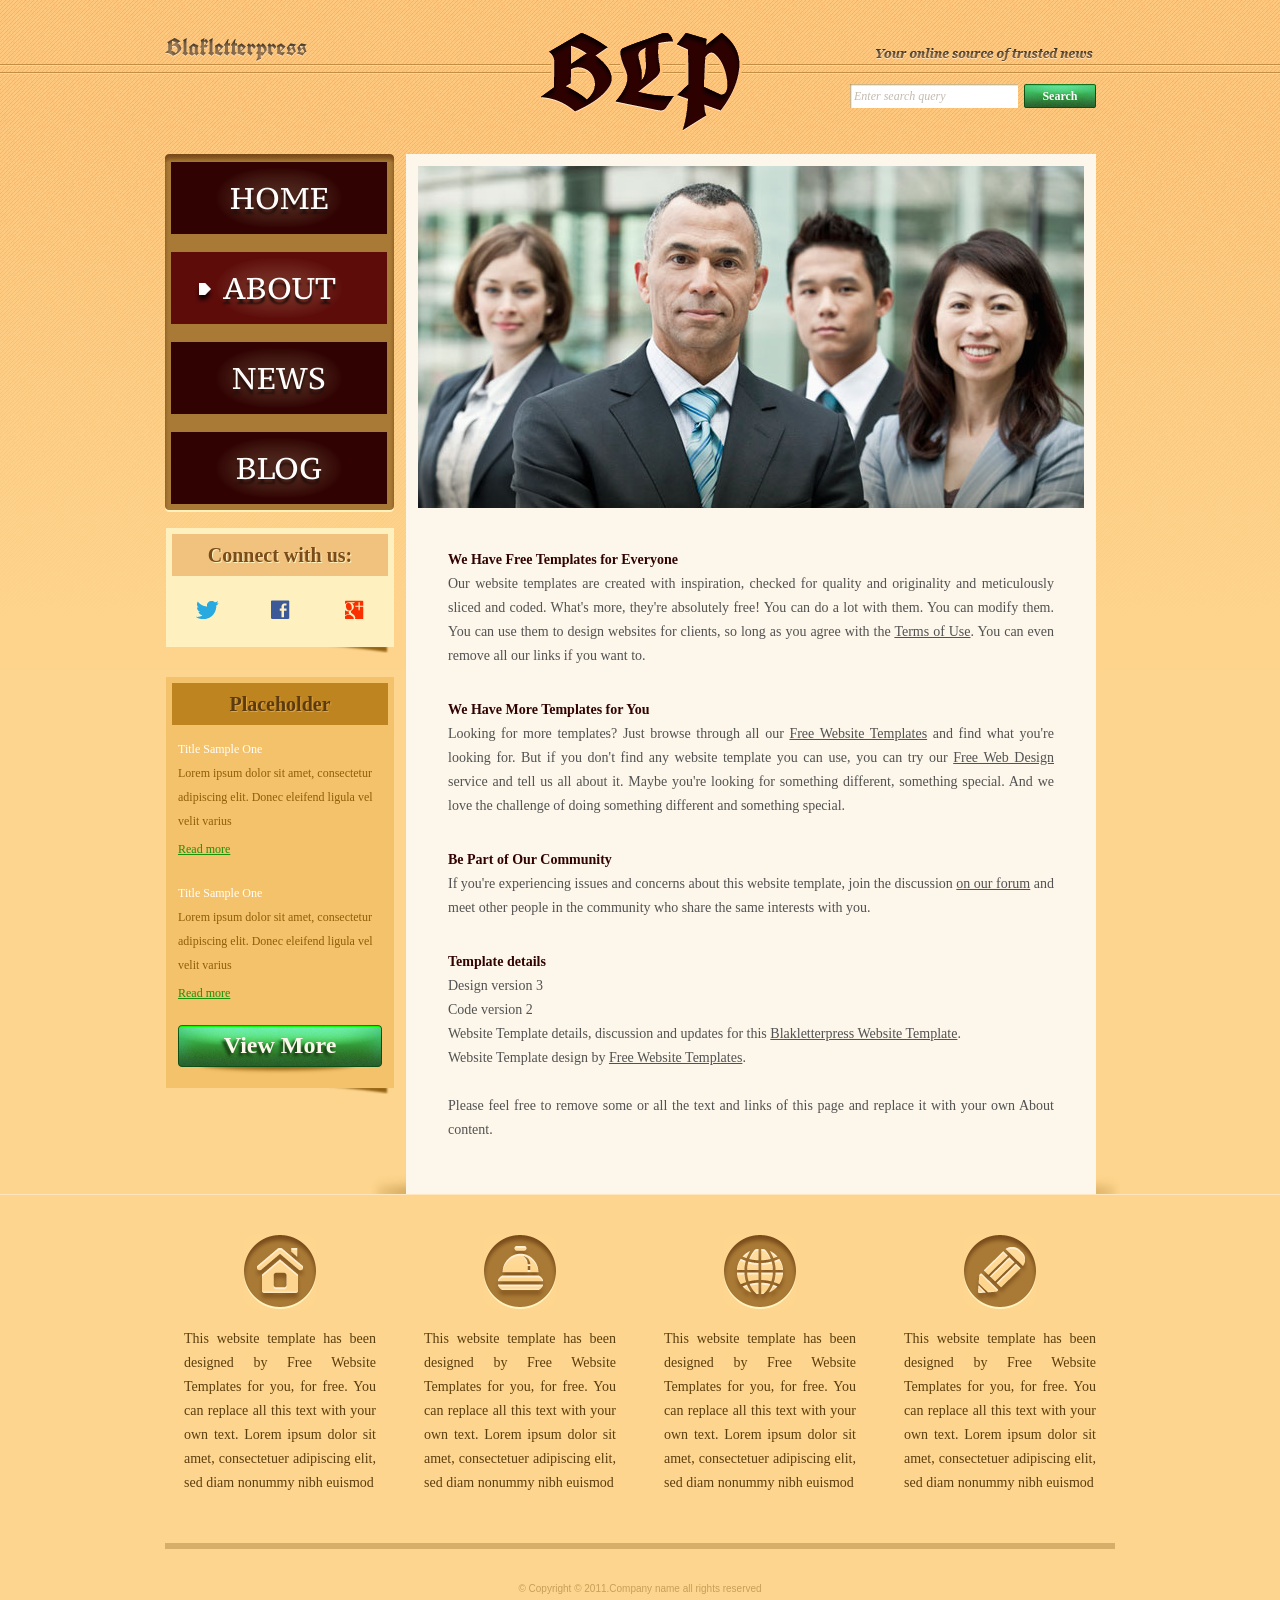
<file: Assignment 04 - JS/Bai 2/about.html>
<!DOCTYPE html>
<!-- Website template by freewebsitetemplates.com -->
<html>
<head>
	<meta charset="UTF-8">
	<title>About - Blakletterpress Website Template</title>
	<link rel="stylesheet" href="css/style.css" type="text/css">
</head>
<body>
	<div id="page">
		<div id="header">
			<div id="motto">
				<a href="index.html" class="sitename"><img src="images/blakletterpress.png" height="24" width="142" alt="SiteName"></a>
				<p>
					<img src="images/header-text.png" height="14" width="218" alt="Text">
				</p>
			</div>
			<div id="logo">
				<a href="index.html"><img src="images/logo.png" alt="LOGO"></a>
			</div>
			<div id="searchbar">
				<form action="#" method="post">
					<input type="text" value="Enter search query" class="txtfield" onBlur="javascript:if(this.value==''){this.value=this.defaultValue;}" onFocus="javascript:if(this.value==this.defaultValue){this.value='';}">
					<input type="submit" value="Search" class="btn">
				</form>
			</div>
		</div>
		<div id="contents">
			<div id="main">
				<div id="gallery">
					<div>
						<img src="images/team-large.jpg" alt="Img">
					</div>
				</div>
				<div id="about" class="body">
					<h4>We Have Free Templates for Everyone</h4>
					<p>
						Our website templates are created with inspiration, checked for quality and originality and meticulously sliced and coded. What's more, they're absolutely free! You can do a lot with them. You can modify them. You can use them to design websites for clients, so long as you agree with the <a href="http://www.freewebsitetemplates.com/about/terms/">Terms of Use</a>. You can even remove all our links if you want to.
					</p>
					<h4>We Have More Templates for You</h4>
					<p>
						Looking for more templates? Just browse through all our <a href="http://www.freewebsitetemplates.com/">Free Website Templates</a> and find what you're looking for. But if you don't find any website template you can use, you can try our <a href="http://www.freewebsitetemplates.com/freewebdesign/">Free Web Design</a> service and tell us all about it. Maybe you're looking for something different, something special. And we love the challenge of doing something different and something special.
					</p>
					<h4>Be Part of Our Community</h4>
					<p>
						If you're experiencing issues and concerns about this website template, join the discussion <a href="http://www.freewebsitetemplates.com/forums/">on our forum</a> and meet other people in the community who share the same interests with you.
					</p>
					<h4>Template details</h4>
					<p>
						Design version 3<br> Code version 2<br> Website Template details, discussion and updates for this <a href="http://www.freewebsitetemplates.com/forums/f18/">Blakletterpress Website Template</a>.<br> Website Template design by <a href="http://www.freewebsitetemplates.com/">Free Website Templates</a>.<br><br> Please feel free to remove some or all the text and links of this page and replace it with your own About content.
					</p>
				</div>
			</div>
			<div id="sidebar">
				<div id="navigation">
					<div>
						<ul>
							<li>
								<a href="index.html">Home</a>
							</li>
							<li class="selected">
								<a href="about.html">About</a>
							</li>
							<li>
								<a href="news.html">News</a>
							</li>
							<li>
								<a href="blog.html">Blog</a>
							</li>
						</ul>
					</div>
				</div>
				<div class="section">
					<div id="connect">
						<h2>Connect with us:</h2>
						<a href="http://freewebsitetemplates.com/go/twitter/" target="_blank" class="twitter"></a> <a href="http://freewebsitetemplates.com/go/facebook/" target="_blank" class="facebook"></a> <a href="http://freewebsitetemplates.com/go/googleplus/" target="_blank" class="googleplus"></a>
					</div>
				</div>
				<div class="section">
					<div id="posts">
						<h2>Placeholder</h2>
						<ul>
							<li>
								<h5>Title Sample One</h5>
								<p>
									Lorem ipsum dolor sit amet, consectetur adipiscing elit. Donec eleifend ligula vel velit varius
								</p>
								<a href="news.html" class="more">Read more</a>
							</li>
							<li>
								<h5>Title Sample One</h5>
								<p>
									Lorem ipsum dolor sit amet, consectetur adipiscing elit. Donec eleifend ligula vel velit varius
								</p>
								<a href="news.html" class="more">Read more</a>
							</li>
						</ul>
						<a href="news.html" class="btn2">View More</a>
					</div>
				</div>
			</div>
		</div>
		<div id="footer">
			<div>
				<ul id="featured">
					<li>
						<a href="index.html" class="home"></a>
						<p>
							This website template has been designed by Free Website Templates for you, for free. You can replace all this text with your own text. Lorem ipsum dolor sit amet, consectetuer adipiscing elit, sed diam nonummy nibh euismod
						</p>
					</li>
					<li>
						<a href="index.html" class="bell"></a>
						<p>
							This website template has been designed by Free Website Templates for you, for free. You can replace all this text with your own text. Lorem ipsum dolor sit amet, consectetuer adipiscing elit, sed diam nonummy nibh euismod
						</p>
					</li>
					<li>
						<a href="index.html" class="globe"></a>
						<p>
							This website template has been designed by Free Website Templates for you, for free. You can replace all this text with your own text. Lorem ipsum dolor sit amet, consectetuer adipiscing elit, sed diam nonummy nibh euismod
						</p>
					</li>
					<li>
						<a href="index.html" class="pencil"></a>
						<p>
							This website template has been designed by Free Website Templates for you, for free. You can replace all this text with your own text. Lorem ipsum dolor sit amet, consectetuer adipiscing elit, sed diam nonummy nibh euismod
						</p>
					</li>
					</li>
				</ul>
				<p id="footnote">
					© Copyright © 2011.Company name all rights reserved
				</p>
			</div>
		</div>
	</div>
</body>
</html>
</file>
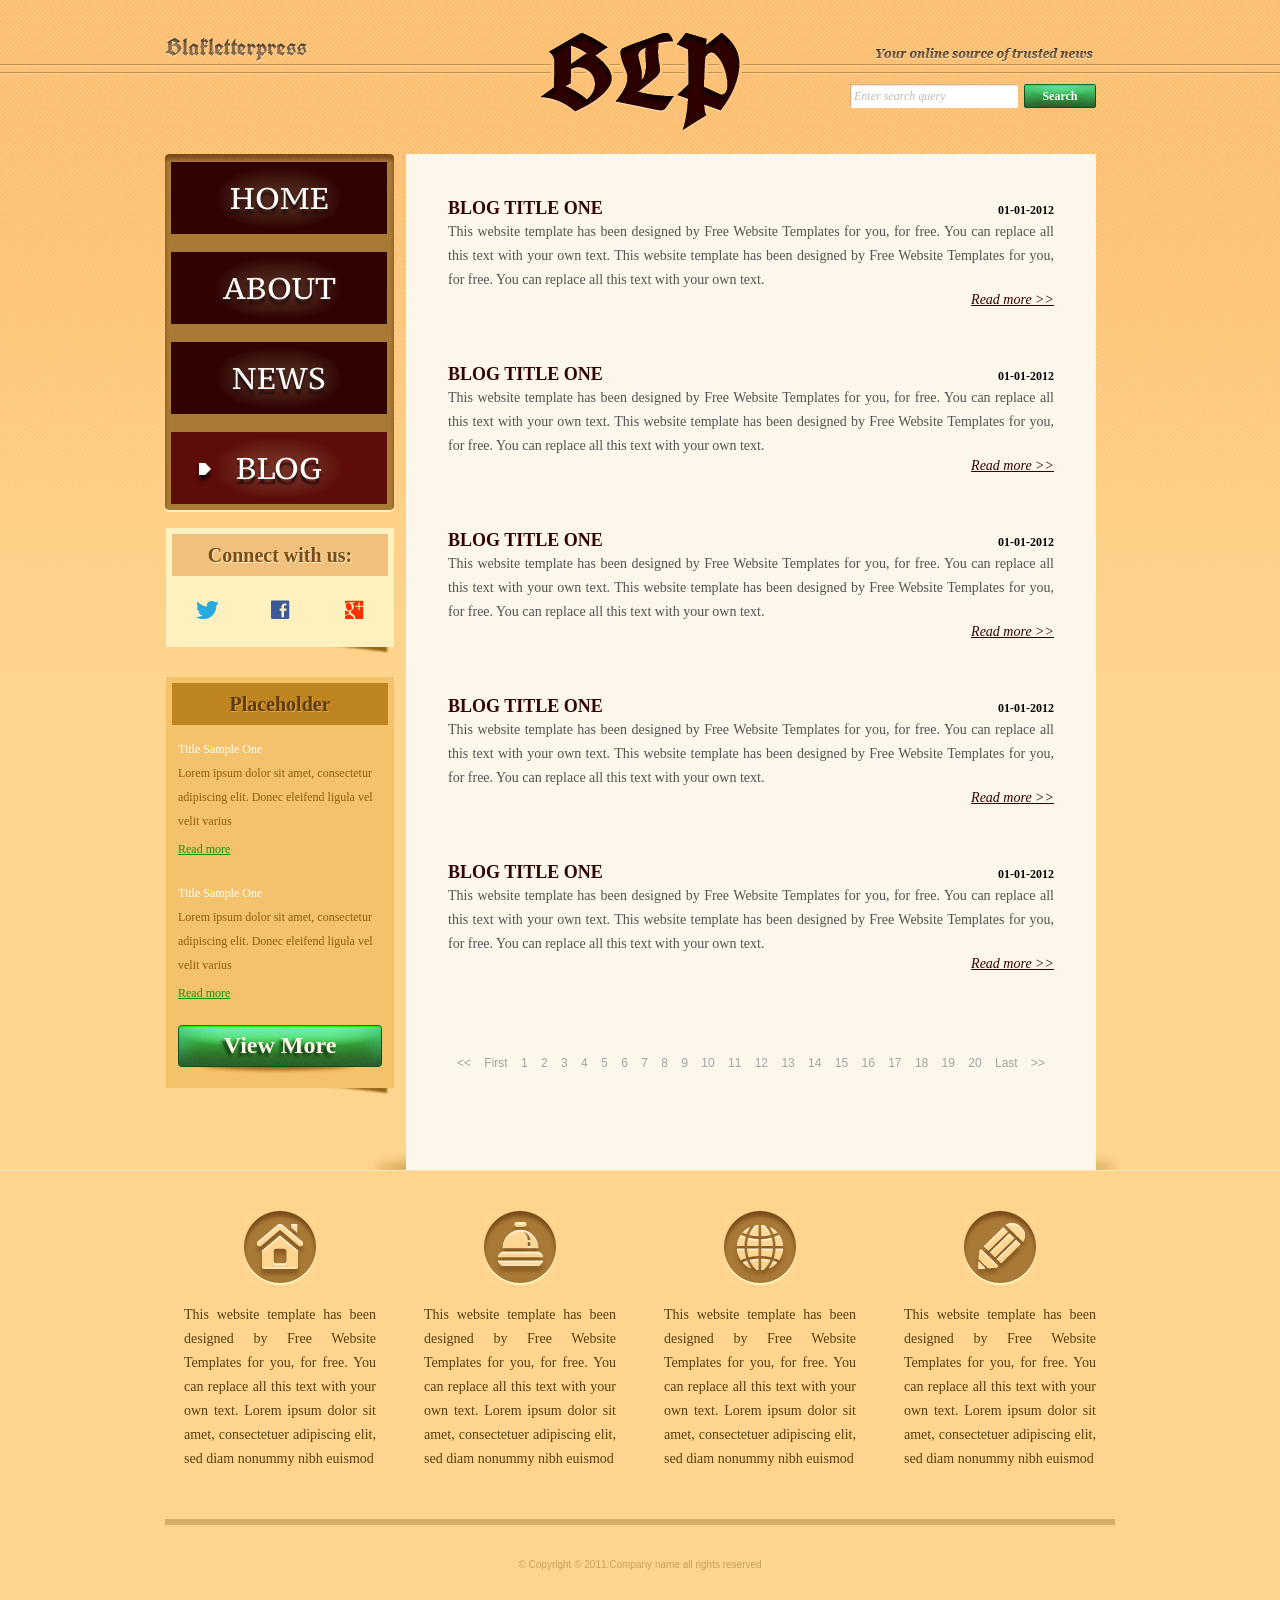
<file: Assignment 04 - JS/Bai 2/blog.html>
<!DOCTYPE html>
<!-- Website template by freewebsitetemplates.com -->
<html>
<head>
	<meta charset="UTF-8">
	<title>Blog - Blakletterpress Website Template</title>
	<link rel="stylesheet" href="css/style.css" type="text/css">
</head>
<body>
	<div id="page">
		<div id="header">
			<div id="motto">
				<a href="index.html" class="sitename"><img src="images/blakletterpress.png" height="24" width="142" alt="SiteName"></a>
				<p>
					<img src="images/header-text.png" height="14" width="218" alt="Text">
				</p>
			</div>
			<div id="logo">
				<a href="index.html"><img src="images/logo.png" alt="LOGO"></a>
			</div>
			<div id="searchbar">
				<form action="#" method="post">
					<input type="text" value="Enter search query" class="txtfield" onBlur="javascript:if(this.value==''){this.value=this.defaultValue;}" onFocus="javascript:if(this.value==this.defaultValue){this.value='';}">
					<input type="submit" value="Search" class="btn">
				</form>
			</div>
		</div>
		<div id="contents">
			<div id="main">
				<div class="body">
					<ul id="list">
						<li>
							<span class="time">01-01-2012</span>
							<h3>BLOG TITLE ONE</h3>
							<p>
								This website template has been designed by Free Website Templates for you, for free. You can replace all this text with your own text. This website template has been designed by Free Website Templates for you, for free. You can replace all this text with your own text.
							</p>
							<a href="blog.html" class="more">Read more >></a>
						</li>
						<li>
							<span class="time">01-01-2012</span>
							<h3>BLOG TITLE ONE</h3>
							<p>
								This website template has been designed by Free Website Templates for you, for free. You can replace all this text with your own text. This website template has been designed by Free Website Templates for you, for free. You can replace all this text with your own text.
							</p>
							<a href="blog.html" class="more">Read more >></a>
						</li>
						<li>
							<span class="time">01-01-2012</span>
							<h3>BLOG TITLE ONE</h3>
							<p>
								This website template has been designed by Free Website Templates for you, for free. You can replace all this text with your own text. This website template has been designed by Free Website Templates for you, for free. You can replace all this text with your own text.
							</p>
							<a href="blog.html" class="more">Read more >></a>
						</li>
						<li>
							<span class="time">01-01-2012</span>
							<h3>BLOG TITLE ONE</h3>
							<p>
								This website template has been designed by Free Website Templates for you, for free. You can replace all this text with your own text. This website template has been designed by Free Website Templates for you, for free. You can replace all this text with your own text.
							</p>
							<a href="blog.html" class="more">Read more >></a>
						</li>
						<li>
							<span class="time">01-01-2012</span>
							<h3>BLOG TITLE ONE</h3>
							<p>
								This website template has been designed by Free Website Templates for you, for free. You can replace all this text with your own text. This website template has been designed by Free Website Templates for you, for free. You can replace all this text with your own text.
							</p>
							<a href="blog.html" class="more">Read more >></a>
						</li>
					</ul>
					<div id="pagination">
						<a href="blog.html">&lt;&lt;</a> <a href="blog.html">First</a> <a href="blog.html">1</a> <a href="blog.html">2</a> <a href="blog.html">3</a> <a href="blog.html">4</a> <a href="blog.html">5</a> <a href="blog.html">6</a> <a href="blog.html">7</a> <a href="blog.html">8</a> <a href="blog.html">9</a> <a href="blog.html">10</a> <a href="blog.html">11</a> <a href="blog.html">12</a> <a href="blog.html">13</a> <a href="blog.html">14</a> <a href="blog.html">15</a> <a href="blog.html">16</a> <a href="blog.html">17</a> <a href="blog.html">18</a> <a href="blog.html">19</a> <a href="blog.html">20</a> <a href="blog.html">Last</a> <a href="blog.html">&gt;&gt;</a>
					</div>
				</div>
			</div>
			<div id="sidebar">
				<div id="navigation">
					<div>
						<ul>
							<li>
								<a href="index.html">Home</a>
							</li>
							<li>
								<a href="about.html">About</a>
							</li>
							<li>
								<a href="news.html">News</a>
							</li>
							<li class="selected">
								<a href="blog.html">Blog</a>
							</li>
						</ul>
					</div>
				</div>
				<div class="section">
					<div id="connect">
						<h2>Connect with us:</h2>
						<a href="http://freewebsitetemplates.com/go/twitter/" target="_blank" class="twitter"></a> <a href="http://freewebsitetemplates.com/go/facebook/" target="_blank" class="facebook"></a> <a href="http://freewebsitetemplates.com/go/googleplus/" target="_blank" class="googleplus"></a>
					</div>
				</div>
				<div class="section">
					<div id="posts">
						<h2>Placeholder</h2>
						<ul>
							<li>
								<h5>Title Sample One</h5>
								<p>
									Lorem ipsum dolor sit amet, consectetur adipiscing elit. Donec eleifend ligula vel velit varius
								</p>
								<a href="news.html" class="more">Read more</a>
							</li>
							<li>
								<h5>Title Sample One</h5>
								<p>
									Lorem ipsum dolor sit amet, consectetur adipiscing elit. Donec eleifend ligula vel velit varius
								</p>
								<a href="news.html" class="more">Read more</a>
							</li>
						</ul>
						<a href="news.html" class="btn2">View More</a>
					</div>
				</div>
			</div>
		</div>
		<div id="footer">
			<div>
				<ul id="featured">
					<li>
						<a href="index.html" class="home"></a>
						<p>
							This website template has been designed by Free Website Templates for you, for free. You can replace all this text with your own text. Lorem ipsum dolor sit amet, consectetuer adipiscing elit, sed diam nonummy nibh euismod
						</p>
					</li>
					<li>
						<a href="index.html" class="bell"></a>
						<p>
							This website template has been designed by Free Website Templates for you, for free. You can replace all this text with your own text. Lorem ipsum dolor sit amet, consectetuer adipiscing elit, sed diam nonummy nibh euismod
						</p>
					</li>
					<li>
						<a href="index.html" class="globe"></a>
						<p>
							This website template has been designed by Free Website Templates for you, for free. You can replace all this text with your own text. Lorem ipsum dolor sit amet, consectetuer adipiscing elit, sed diam nonummy nibh euismod
						</p>
					</li>
					<li>
						<a href="index.html" class="pencil"></a>
						<p>
							This website template has been designed by Free Website Templates for you, for free. You can replace all this text with your own text. Lorem ipsum dolor sit amet, consectetuer adipiscing elit, sed diam nonummy nibh euismod
						</p>
					</li>
				</ul>
				<p id="footnote">
					© Copyright © 2011.Company name all rights reserved
				</p>
			</div>
		</div>
	</div>
</body>
</html>
</file>
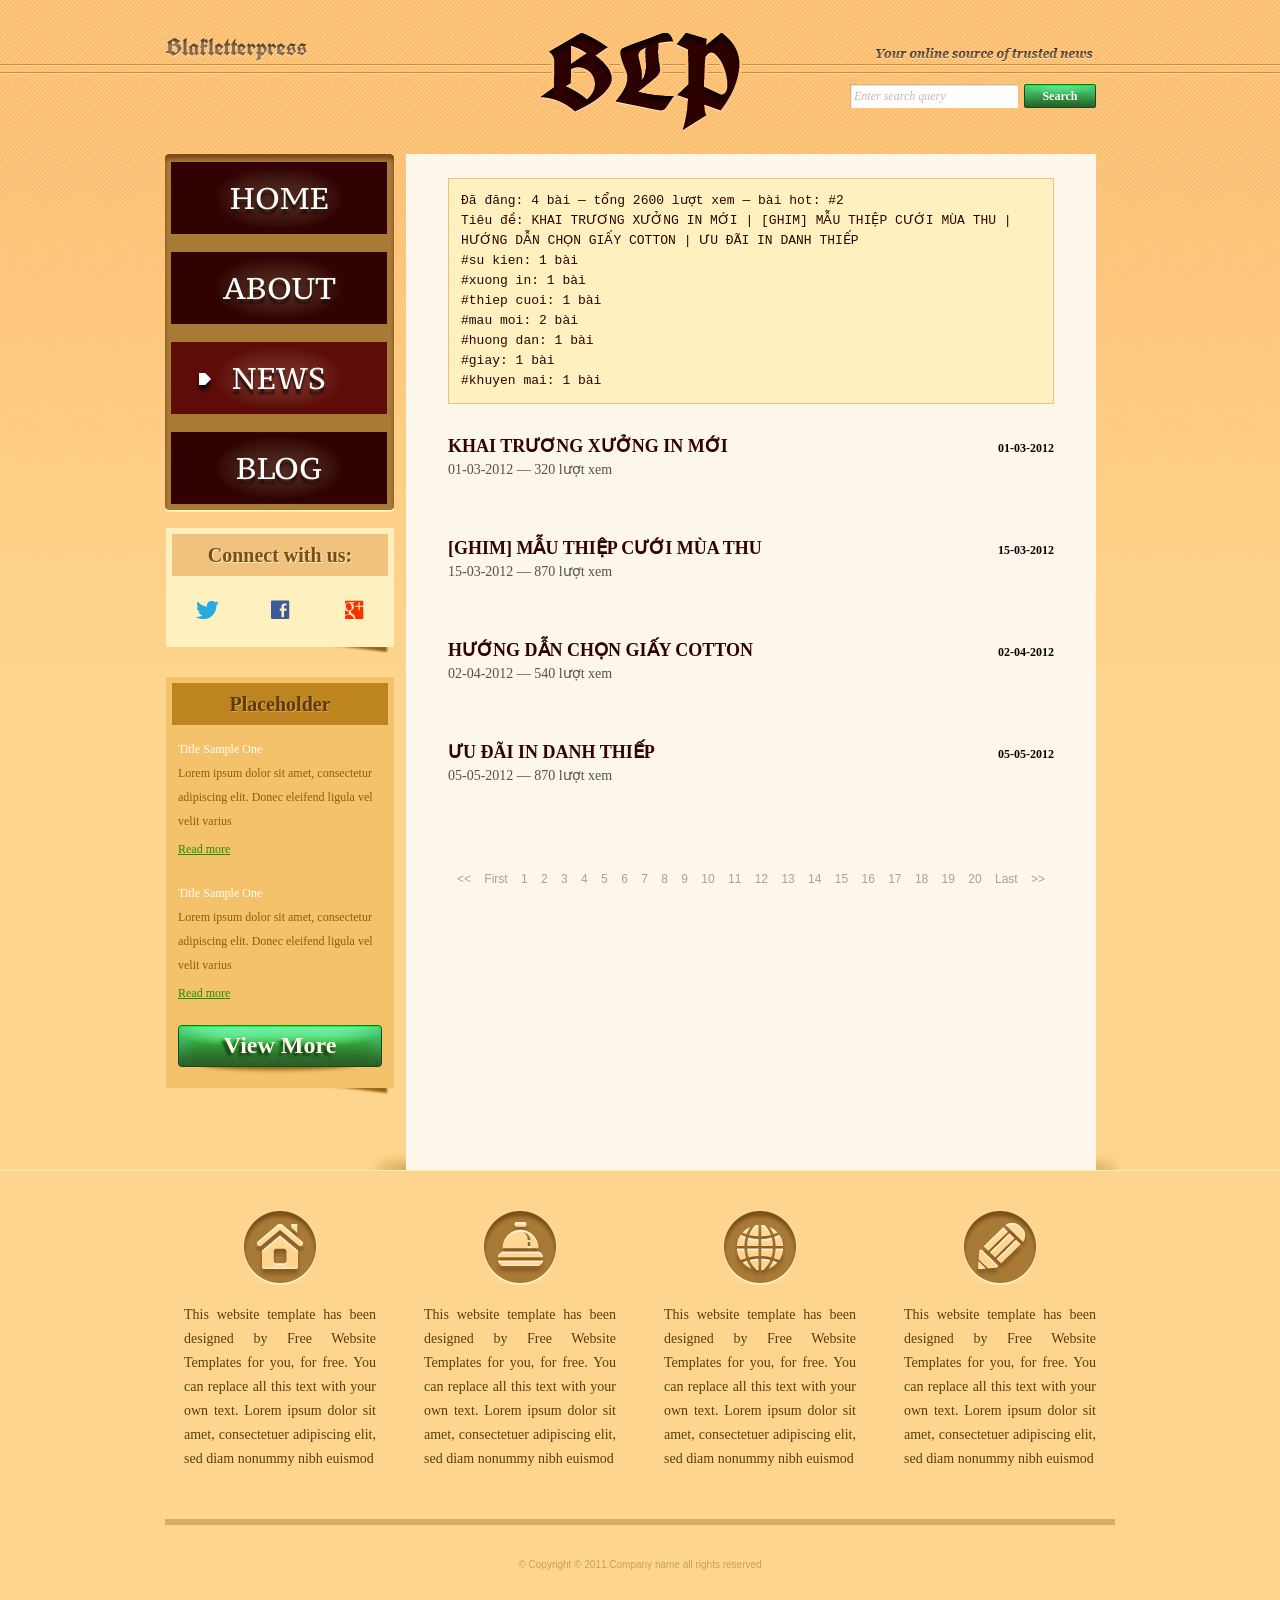
<file: Assignment 04 - JS/Bai 2/news.html>
<!DOCTYPE html>
<!-- Website template by freewebsitetemplates.com -->
<html>
<head>
	<meta charset="UTF-8">
	<title>Bài A – Tin tức từ JSON | Blakletterpress</title>
	<link rel="stylesheet" href="css/style.css" type="text/css">
	<link rel="stylesheet" href="css/bai-js.css" type="text/css">
</head>
<body>
	<div id="page">
		<div id="header">
			<div id="motto">
				<a href="index.html" class="sitename"><img src="images/blakletterpress.png" height="24" width="142" alt="SiteName"></a>
				<p>
					<img src="images/header-text.png" height="14" width="218" alt="Text">
				</p>
			</div>
			<div id="logo">
				<a href="index.html"><img src="images/logo.png" alt="LOGO"></a>
			</div>
			<div id="searchbar">
				<form action="#" method="post">
					<input type="text" value="Enter search query" class="txtfield" onBlur="javascript:if(this.value==''){this.value=this.defaultValue;}" onFocus="javascript:if(this.value==this.defaultValue){this.value='';}">
					<input type="submit" value="Search" class="btn">
				</form>
			</div>
		</div>
		<div id="contents">
			<div id="main">
				<div class="body">
					<pre id="ket-qua"></pre>
					<ul id="list">
						<li>
							<span class="time">01-01-2012</span>
							<h3>NEWS TITLE ONE</h3>
							<p>
								This website template has been designed by Free Website Templates for you, for free. You can replace all this text with your own text. This website template has been designed by Free Website Templates for you, for free. You can replace all this text with your own text.
							</p>
							<a href="news.html" class="more">Read more >></a>
						</li>
						<li>
							<span class="time">01-01-2012</span>
							<h3>NEWS TITLE ONE</h3>
							<p>
								This website template has been designed by Free Website Templates for you, for free. You can replace all this text with your own text. This website template has been designed by Free Website Templates for you, for free. You can replace all this text with your own text.
							</p>
							<a href="news.html" class="more">Read more >></a>
						</li>
						<li>
							<span class="time">01-01-2012</span>
							<h3>NEWS TITLE ONE</h3>
							<p>
								This website template has been designed by Free Website Templates for you, for free. You can replace all this text with your own text. This website template has been designed by Free Website Templates for you, for free. You can replace all this text with your own text.
							</p>
							<a href="news.html" class="more">Read more >></a>
						</li>
						<li>
							<span class="time">01-01-2012</span>
							<h3>NEWS TITLE ONE</h3>
							<p>
								This website template has been designed by Free Website Templates for you, for free. You can replace all this text with your own text. This website template has been designed by Free Website Templates for you, for free. You can replace all this text with your own text.
							</p>
							<a href="news.html" class="more">Read more >></a>
						</li>
						<li>
							<span class="time">01-01-2012</span>
							<h3>NEWS TITLE ONE</h3>
							<p>
								This website template has been designed by Free Website Templates for you, for free. You can replace all this text with your own text. This website template has been designed by Free Website Templates for you, for free. You can replace all this text with your own text.
							</p>
							<a href="news.html" class="more">Read more >></a>
						</li>
					</ul>
					<div id="pagination">
						<a href="news.html">&lt;&lt;</a> <a href="news.html">First</a> <a href="news.html">1</a> <a href="news.html">2</a> <a href="news.html">3</a> <a href="news.html">4</a> <a href="news.html">5</a> <a href="news.html">6</a> <a href="news.html">7</a> <a href="news.html">8</a> <a href="news.html">9</a> <a href="news.html">10</a> <a href="news.html">11</a> <a href="news.html">12</a> <a href="news.html">13</a> <a href="news.html">14</a> <a href="news.html">15</a> <a href="news.html">16</a> <a href="news.html">17</a> <a href="news.html">18</a> <a href="news.html">19</a> <a href="news.html">20</a> <a href="news.html">Last</a> <a href="news.html">&gt;&gt;</a>
					</div>
				</div>
			</div>
			<div id="sidebar">
				<div id="navigation">
					<div>
						<ul>
							<li>
								<a href="index.html">Home</a>
							</li>
							<li>
								<a href="about.html">About</a>
							</li>
							<li class="selected">
								<a href="news.html">News</a>
							</li>
							<li>
								<a href="blog.html">Blog</a>
							</li>
						</ul>
					</div>
				</div>
				<div class="section">
					<div id="connect">
						<h2>Connect with us:</h2>
						<a href="http://freewebsitetemplates.com/go/twitter/" target="_blank" class="twitter"></a> <a href="http://freewebsitetemplates.com/go/facebook/" target="_blank" class="facebook"></a> <a href="http://freewebsitetemplates.com/go/googleplus/" target="_blank" class="googleplus"></a>
					</div>
				</div>
				<div class="section">
					<div id="posts">
						<h2>Placeholder</h2>
						<ul>
							<li>
								<h5>Title Sample One</h5>
								<p>
									Lorem ipsum dolor sit amet, consectetur adipiscing elit. Donec eleifend ligula vel velit varius
								</p>
								<a href="news.html" class="more">Read more</a>
							</li>
							<li>
								<h5>Title Sample One</h5>
								<p>
									Lorem ipsum dolor sit amet, consectetur adipiscing elit. Donec eleifend ligula vel velit varius
								</p>
								<a href="news.html" class="more">Read more</a>
							</li>
						</ul>
						<a href="news.html" class="btn2">View More</a>
					</div>
				</div>
			</div>
		</div>
		<div id="footer">
			<div>
				<ul id="featured">
					<li>
						<a href="index.html" class="home"></a>
						<p>
							This website template has been designed by Free Website Templates for you, for free. You can replace all this text with your own text. Lorem ipsum dolor sit amet, consectetuer adipiscing elit, sed diam nonummy nibh euismod
						</p>
					</li>
					<li>
						<a href="index.html" class="bell"></a>
						<p>
							This website template has been designed by Free Website Templates for you, for free. You can replace all this text with your own text. Lorem ipsum dolor sit amet, consectetuer adipiscing elit, sed diam nonummy nibh euismod
						</p>
					</li>
					<li>
						<a href="index.html" class="globe"></a>
						<p>
							This website template has been designed by Free Website Templates for you, for free. You can replace all this text with your own text. Lorem ipsum dolor sit amet, consectetuer adipiscing elit, sed diam nonummy nibh euismod
						</p>
					</li>
					<li>
						<a href="index.html" class="pencil"></a>
						<p>
							This website template has been designed by Free Website Templates for you, for free. You can replace all this text with your own text. Lorem ipsum dolor sit amet, consectetuer adipiscing elit, sed diam nonummy nibh euismod
						</p>
					</li>
				</ul>
				<p id="footnote">
					© Copyright © 2011.Company name all rights reserved
				</p>
			</div>
		</div>
	</div>
	<script src="js/ho-tro.js"></script>
	<script src="js/bai-a-tin-tuc.js"></script>
</body>
</html>
</file>
<file: Assignment 04 - JS/Bai 2/css/style.css>
/* Website template by freewebsitetemplates.com */
@font-face {
	font-family: 'PTSerif-Caption';
	src: url('../fonts/PT_Serif-Caption-Web-Regular.eot');
	src: local('☺'), url('../fonts/PT_Serif-Caption-Web-Regular.woff') format('woff'), url('../fonts/PT_Serif-Caption-Web-Regular.ttf') format('truetype'), url('../fonts/PT_Serif-Caption-Web-Regular.svg') format('svg');
	font-weight: normal;
	font-style: normal;
}
@font-face {
	font-family: 'UnifrakturCook-Bold';
	src: url('../fonts/UnifrakturCook-Bold.eot');
	src: local('☺'), url('../fonts/UnifrakturCook-Bold.woff') format('woff'), url('../fonts/UnifrakturCook-Bold.ttf') format('truetype'), url('../fonts/UnifrakturCook-Bold.svg') format('svg');
	font-weight: normal;
	font-style: normal;
}
body {
	background: #fed58e url(../images/bg-body.png) repeat-x left top;
	font-family: Georgia, "Times New Roman", Times, serif;
	margin: 0;
}
#background {
}
#page {
	width: 960px;
	margin: 0 auto;
}
img {
	border: 0;
}
/*------------------------------ SPRITES ------------------------------*/
.btn, .btn2, #searchbar form input.txtfield, #navigation li, #navigation li a:hover, #navigation li.selected a {
	background: url(../images/interface.png) no-repeat;
}
#navigation, #navigation > div, #navigation ul {
	background-image: url(../images/bg-navigation.png);
	background-repeat: no-repeat;
}
#connect > a, #featured li > a {
	background: url(../images/icons.png) no-repeat;
}
.btn {
	background-position: -178px 0;
	color: #fcfefc;
	cursor: pointer;
	font-family: Georgia, "Times New Roman", Times, serif;
	font-size: 12px;
	font-weight: bold;
	height: 24px;
	line-height: 24px;
	width: 72px;
	padding: 0 0 4px;
	text-align: center;
}
.btn:hover {
	background-position: -260px 0;
}
.btn2 {
	background-position: 0 -32px;
	display: block;
	color: #fdf6ea;
	font-family: Georgia, "Times New Roman", Times, serif;
	font-size: 24px;
	font-weight: bold;
	height: 51px;
	line-height: 40px;
	width: 204px;
	text-align: center;
	text-decoration: none;
	text-shadow: -3px 3px 3px #173c13;
}
.btn2:hover {
	background-position: -216px -31px;
}
/*------------------------------ HEADER ------------------------------*/
#header {
	height: 106px;
	padding: 24px 0;
	text-align: center;
	position: relative
}
/** motto **/
#motto {
	text-align: right;
	padding: 13px 27px 15px 0;
}
a.sitename {
	float: left;
	display: inline-block;
	font-family: "UnifrakturCook-Bold";
	font-size: 24px;
	height: 24px;
	margin-left: 5px;
}
#motto p {
	display: inline-block;
	height: 24px;
	line-height: 24px;
	margin: 8px 0 0;
}
/** Logo **/
#logo {
	display: inline-block;
	position: absolute;
	left: 360px;
	top: 24px;
}
/** Searchbar **/
#searchbar {
	padding: 0 24px 15px 0;
	text-align: right;
}
#searchbar form {
	display: inline-block;
*float: right; /** Needed for IE7 **/
}
#searchbar form input {
	float: left;
	border: 0;
	margin: 0;
}
#searchbar input.txtfield {
	background-position: 0 0;
	color: #c3baaf;
	font-family: Georgia, "Times New Roman", Times, serif;
	font-size: 12px;
	font-style: italic;
	height: 24px;
	line-height: 24px;
	width: 160px;
	margin: 0 6px 0 0;
	padding: 0 4px;
}
/*------------------------------ CONTENTS ------------------------------*/
#contents {
	background: url(../images/content-shadow.png) no-repeat right bottom;
*display: inline-block; /** Needed for IE7 **/
}
#contents:after {
	clear:both;
	content:"";
	display:block;
	height:0;
	line-height:0;
	visibility:hidden;
}
#contents h1 {
	color: #7e501c;
	font-size: 31px;
	font-weight: normal;
	margin: 0 0 30px;
	text-align: justify;
	text-shadow: 0 3px #fdf2be;
}
#contents h1 a {
	color: #7e501c;
}
#contents h1 em {
	font-weight: bold;
	text-transform: uppercase;
}
#contents h2 {
	font-size: 20px;
	line-height: 42px;
	margin: 0 0 24px;
	text-align: center;
}
#contents h3 {
	color: #300302;
	font-size: 18px;
	line-height: 24px;
	margin: 0 0 0;
	text-transform: uppercase;
}
#contents h4 {
	color: #300302;
	font-size: 14px;
	line-height: 24px;
	margin: 0;
}
#contents p {
	color: #525252;
	font-size: 14px;
	line-height: 24px;
	margin: 0;
	padding: 0 0 30px;
	text-align: justify;
}
#contents p a {
	color: #525252;
}
#contents p a:hover {
	color: #e19320;
}
/** MAIN **/
#main {
	float: right;
	background-color: #fdf6ea;
	min-height: 982px;
	width: 666px;
	margin: 0 24px 0 12px;
	padding: 12px 12px 22px;
}
#main div.body {
	padding: 0 30px;
}
/** list **/
#list {
	list-style: none;
	margin: 30px 0;
	padding: 0;
}
#list li {
	display: inline-block;
	width: 100%;
	margin: 0 0 54px;
}
#list span.time {
	float: right;
	font-size: 12px;
	font-weight: bold;
	margin: 7px 0 0;
}
#list li p {
	padding-bottom: 0;
}
#list li a.more {
	float: right;
	color: #300302;
	font-size: 14px;
	font-style: italic;
}
#list li a.more:hover {
	color: #097a07;
}
/** pagination **/
#pagination {
	font-family: Arial, Helvetica, sans-serif;
	font-size: 12px;
	text-align: center;
}
#pagination a {
	color: #a2a2a1;
	margin: 0 3px;
	padding: 0 2px;
	text-decoration: none;
}
#pagination a:hover {
	color: #be841f;
}
/** gallery **/
#gallery {
	margin: 0 0 36px;
}
#gallery > div {
	margin: 0 0 14px;
}
#gallery ul {
	background-color: #ebe0ce;
	display: inline-block;
	list-style: none;
	width: 606px;
	margin: 0;
	padding: 6px 30px;
}
#gallery ul li {
	float: left;
	cursor: pointer;
	height: 48px;
	width: 78px;
	margin: 0 11px;
}
#gallery ul li:hover {
	filter:alpha(opacity=80);
	opacity: 0.8;
}
/** SIDEBAR **/
#sidebar {
	float: left;
	height: auto;
	width: 229px;
	margin-left: 5px;
}
#sidebar div.section {
	background: url(../images/box-shadow-bottom.png) no-repeat left bottom;
	margin: 0 0 24px;
	padding: 0 0 6px;
}
/** Navigation **/
#navigation {
	background-position: -468px bottom;
	margin: 0 0 16px;
	padding: 0 0 8px;
}
#navigation > div {
	background-position: 0 top;
	padding: 8px 0 0;
}
#navigation ul {
	background-position: -234px top;
	background-repeat: repeat-y;
	list-style: none;
	margin: 0;
	padding: 0 6px;
}
#navigation li {
	background-position: 0 -90px;
	height: 72px;
	width: 216px;
	margin-top: 18px;
}
#navigation li:hover, #navigation li.selected {
	background-position: -226px -90px;
}
#navigation li:first-child {
	margin-top: 0;
}
#navigation li a {
	color: #fffefd;
	display: block;
	font: 30px/72px "PTSerif-Caption";
	text-align: center;
	text-decoration: none;
	text-transform: uppercase;
	text-shadow: 0 5px 2px #27100c;
}
#navigation li a:hover, #navigation li.selected a {
	background-position: 24px -162px;
}
/** connect **/
#connect {
	background-color: #fef1bf;
	margin-left: 1px;
	padding: 6px;
}
#connect h2 {
	background-color: #f0c27e;
	color: #7b4c1a;
	text-shadow: 1px 1px #fdf2be;
}
#connect > a {
	display: inline-block;
	height: 19px;
	width: 23px;
	margin: 0 24px 18px;
}
#connect a.twitter {
	background-position: 0 0;
}
#connect a.facebook {
	background-position: -72px 0;
	width: 19px;
}
#connect a.googleplus {
	background-position: -141px 0;
	width: 22px;
}
/** Post **/
#posts {
	background-color: #f4c26b;
	margin-left: 1px;
	padding: 6px;
}
#posts h2 {
	background-color: #be841f;
	color: #5c3b10;
	margin-bottom: 12px;
	text-shadow: 1px 1px #dfa643;
}
#posts ul {
	list-style: none;
	margin: 0;
	padding: 0 6px;
	overflow: hidden;
}
#posts li {
	margin: 0 0 24px;
}
#posts h5 {
	color: #fff;
	font-size: 12px;
	font-weight: normal;
	line-height: 24px;
	margin: 0;
}
#posts p {
	color: #8f5e08;
	font-size: 12px;
	padding-bottom: 6px;
	text-align: left;
}
#posts a.more {
	color: #199209;
	font-size: 12px;
}
#posts a.more:hover {
	color: #bb8528;
}
#posts a.btn2 {
	margin: 0 auto 6px;
}
/** hover states **/
#contents h1 a:hover, #posts p a:hover {
	text-decoration: none;
}
/*------------------------------ FOOTER ------------------------------*/
#footer {
	border-top: 1px solid #ffe6bc;
	width: 100%;
	padding: 40px 0;
	position: absolute;
	left: 0;
}
#footer > div {
	width: 960px;
	margin: 0 auto;
}
/** featured **/
#featured {
	display: inline-block;
	list-style: none;
	margin: 0 0 30px;
	padding: 0;
}
#featured li {
	float: left;
	width: 192px;
	margin: 0 24px;
}
#featured li > a {
	display: block;
	height: 74px;
	width: 72px;
	margin: 0 auto 18px;
}
#featured li a.home {
	background-position: -91px -27px;
}
#featured li a.bell {
	background-position: -91px -112px;
}
#featured li a.globe {
	background-position: -91px -196px;
}
#featured li a.pencil {
	background-position: -91px -280px;
}
#featured li a.home:hover {
	background-position: 0 -27px;
}
#featured li a.bell:hover {
	background-position: 0 -112px;
}
#featured li a.globe:hover {
	background-position: 0 -196px;
}
#featured li a.pencil:hover {
	background-position: 0 -280px;
}
#featured li p {
	color: #593e0f;
	font: 14px/24px "Times New Roman", Times, serif;
	text-align: justify;
}
#featured li p a {
	color: #593e0f;
}
#featured li p a:hover {
	color: #bb8528;
}
#footnote {
	color: #c89f59;
	font-family: "Trebuchet MS", Arial, Helvetica, sans-serif;
	font-size: 10px;
	width: 950px;
	border-top: 6px solid #d6ae6a;
	margin: 0 auto;
	padding: 34px 0;
	text-align: center;
}
</file>
<file: Assignment 04 - JS/Bai 2/css/bai-js.css>
/* Bổ sung cho bài thực hành JavaScript — không sửa css/style.css gốc */
#ket-qua {
	background-color: #fef1bf;
	border: 1px solid #f0c27e;
	color: #300302;
	font: 13px/20px Consolas, "Courier New", monospace;
	min-height: 120px;
	margin: 12px 0 30px;
	padding: 12px;
	white-space: pre-wrap;
}
#contents code {
	background-color: #ebe0ce;
	font-family: Consolas, "Courier New", monospace;
	padding: 0 3px;
}
</file>
<file: Assignment 04 - JS/Bai 3/css/style.css>
/* Website template by freewebsitetemplates.com */
@font-face {
	font-family: 'PTSerif-Caption';
	src: url('../fonts/PT_Serif-Caption-Web-Regular.eot');
	src: local('☺'), url('../fonts/PT_Serif-Caption-Web-Regular.woff') format('woff'), url('../fonts/PT_Serif-Caption-Web-Regular.ttf') format('truetype'), url('../fonts/PT_Serif-Caption-Web-Regular.svg') format('svg');
	font-weight: normal;
	font-style: normal;
}
@font-face {
	font-family: 'UnifrakturCook-Bold';
	src: url('../fonts/UnifrakturCook-Bold.eot');
	src: local('☺'), url('../fonts/UnifrakturCook-Bold.woff') format('woff'), url('../fonts/UnifrakturCook-Bold.ttf') format('truetype'), url('../fonts/UnifrakturCook-Bold.svg') format('svg');
	font-weight: normal;
	font-style: normal;
}
body {
	background: #fed58e url(../images/bg-body.png) repeat-x left top;
	font-family: Georgia, "Times New Roman", Times, serif;
	margin: 0;
}
#background {
}
#page {
	width: 960px;
	margin: 0 auto;
}
img {
	border: 0;
}
/*------------------------------ SPRITES ------------------------------*/
.btn, .btn2, #searchbar form input.txtfield, #navigation li, #navigation li a:hover, #navigation li.selected a {
	background: url(../images/interface.png) no-repeat;
}
#navigation, #navigation > div, #navigation ul {
	background-image: url(../images/bg-navigation.png);
	background-repeat: no-repeat;
}
#connect > a, #featured li > a {
	background: url(../images/icons.png) no-repeat;
}
.btn {
	background-position: -178px 0;
	color: #fcfefc;
	cursor: pointer;
	font-family: Georgia, "Times New Roman", Times, serif;
	font-size: 12px;
	font-weight: bold;
	height: 24px;
	line-height: 24px;
	width: 72px;
	padding: 0 0 4px;
	text-align: center;
}
.btn:hover {
	background-position: -260px 0;
}
.btn2 {
	background-position: 0 -32px;
	display: block;
	color: #fdf6ea;
	font-family: Georgia, "Times New Roman", Times, serif;
	font-size: 24px;
	font-weight: bold;
	height: 51px;
	line-height: 40px;
	width: 204px;
	text-align: center;
	text-decoration: none;
	text-shadow: -3px 3px 3px #173c13;
}
.btn2:hover {
	background-position: -216px -31px;
}
/*------------------------------ HEADER ------------------------------*/
#header {
	height: 106px;
	padding: 24px 0;
	text-align: center;
	position: relative
}
/** motto **/
#motto {
	text-align: right;
	padding: 13px 27px 15px 0;
}
a.sitename {
	float: left;
	display: inline-block;
	font-family: "UnifrakturCook-Bold";
	font-size: 24px;
	height: 24px;
	margin-left: 5px;
}
#motto p {
	display: inline-block;
	height: 24px;
	line-height: 24px;
	margin: 8px 0 0;
}
/** Logo **/
#logo {
	display: inline-block;
	position: absolute;
	left: 360px;
	top: 24px;
}
/** Searchbar **/
#searchbar {
	padding: 0 24px 15px 0;
	text-align: right;
}
#searchbar form {
	display: inline-block;
*float: right; /** Needed for IE7 **/
}
#searchbar form input {
	float: left;
	border: 0;
	margin: 0;
}
#searchbar input.txtfield {
	background-position: 0 0;
	color: #c3baaf;
	font-family: Georgia, "Times New Roman", Times, serif;
	font-size: 12px;
	font-style: italic;
	height: 24px;
	line-height: 24px;
	width: 160px;
	margin: 0 6px 0 0;
	padding: 0 4px;
}
/*------------------------------ CONTENTS ------------------------------*/
#contents {
	background: url(../images/content-shadow.png) no-repeat right bottom;
*display: inline-block; /** Needed for IE7 **/
}
#contents:after {
	clear:both;
	content:"";
	display:block;
	height:0;
	line-height:0;
	visibility:hidden;
}
#contents h1 {
	color: #7e501c;
	font-size: 31px;
	font-weight: normal;
	margin: 0 0 30px;
	text-align: justify;
	text-shadow: 0 3px #fdf2be;
}
#contents h1 a {
	color: #7e501c;
}
#contents h1 em {
	font-weight: bold;
	text-transform: uppercase;
}
#contents h2 {
	font-size: 20px;
	line-height: 42px;
	margin: 0 0 24px;
	text-align: center;
}
#contents h3 {
	color: #300302;
	font-size: 18px;
	line-height: 24px;
	margin: 0 0 0;
	text-transform: uppercase;
}
#contents h4 {
	color: #300302;
	font-size: 14px;
	line-height: 24px;
	margin: 0;
}
#contents p {
	color: #525252;
	font-size: 14px;
	line-height: 24px;
	margin: 0;
	padding: 0 0 30px;
	text-align: justify;
}
#contents p a {
	color: #525252;
}
#contents p a:hover {
	color: #e19320;
}
/** MAIN **/
#main {
	float: right;
	background-color: #fdf6ea;
	min-height: 982px;
	width: 666px;
	margin: 0 24px 0 12px;
	padding: 12px 12px 22px;
}
#main div.body {
	padding: 0 30px;
}
/** list **/
#list {
	list-style: none;
	margin: 30px 0;
	padding: 0;
}
#list li {
	display: inline-block;
	width: 100%;
	margin: 0 0 54px;
}
#list span.time {
	float: right;
	font-size: 12px;
	font-weight: bold;
	margin: 7px 0 0;
}
#list li p {
	padding-bottom: 0;
}
#list li a.more {
	float: right;
	color: #300302;
	font-size: 14px;
	font-style: italic;
}
#list li a.more:hover {
	color: #097a07;
}
/** pagination **/
#pagination {
	font-family: Arial, Helvetica, sans-serif;
	font-size: 12px;
	text-align: center;
}
#pagination a {
	color: #a2a2a1;
	margin: 0 3px;
	padding: 0 2px;
	text-decoration: none;
}
#pagination a:hover {
	color: #be841f;
}
/** gallery **/
#gallery {
	margin: 0 0 36px;
}
#gallery > div {
	margin: 0 0 14px;
}
#gallery ul {
	background-color: #ebe0ce;
	display: inline-block;
	list-style: none;
	width: 606px;
	margin: 0;
	padding: 6px 30px;
}
#gallery ul li {
	float: left;
	cursor: pointer;
	height: 48px;
	width: 78px;
	margin: 0 11px;
}
#gallery ul li:hover {
	filter:alpha(opacity=80);
	opacity: 0.8;
}
/** SIDEBAR **/
#sidebar {
	float: left;
	height: auto;
	width: 229px;
	margin-left: 5px;
}
#sidebar div.section {
	background: url(../images/box-shadow-bottom.png) no-repeat left bottom;
	margin: 0 0 24px;
	padding: 0 0 6px;
}
/** Navigation **/
#navigation {
	background-position: -468px bottom;
	margin: 0 0 16px;
	padding: 0 0 8px;
}
#navigation > div {
	background-position: 0 top;
	padding: 8px 0 0;
}
#navigation ul {
	background-position: -234px top;
	background-repeat: repeat-y;
	list-style: none;
	margin: 0;
	padding: 0 6px;
}
#navigation li {
	background-position: 0 -90px;
	height: 72px;
	width: 216px;
	margin-top: 18px;
}
#navigation li:hover, #navigation li.selected {
	background-position: -226px -90px;
}
#navigation li:first-child {
	margin-top: 0;
}
#navigation li a {
	color: #fffefd;
	display: block;
	font: 30px/72px "PTSerif-Caption";
	text-align: center;
	text-decoration: none;
	text-transform: uppercase;
	text-shadow: 0 5px 2px #27100c;
}
#navigation li a:hover, #navigation li.selected a {
	background-position: 24px -162px;
}
/** connect **/
#connect {
	background-color: #fef1bf;
	margin-left: 1px;
	padding: 6px;
}
#connect h2 {
	background-color: #f0c27e;
	color: #7b4c1a;
	text-shadow: 1px 1px #fdf2be;
}
#connect > a {
	display: inline-block;
	height: 19px;
	width: 23px;
	margin: 0 24px 18px;
}
#connect a.twitter {
	background-position: 0 0;
}
#connect a.facebook {
	background-position: -72px 0;
	width: 19px;
}
#connect a.googleplus {
	background-position: -141px 0;
	width: 22px;
}
/** Post **/
#posts {
	background-color: #f4c26b;
	margin-left: 1px;
	padding: 6px;
}
#posts h2 {
	background-color: #be841f;
	color: #5c3b10;
	margin-bottom: 12px;
	text-shadow: 1px 1px #dfa643;
}
#posts ul {
	list-style: none;
	margin: 0;
	padding: 0 6px;
	overflow: hidden;
}
#posts li {
	margin: 0 0 24px;
}
#posts h5 {
	color: #fff;
	font-size: 12px;
	font-weight: normal;
	line-height: 24px;
	margin: 0;
}
#posts p {
	color: #8f5e08;
	font-size: 12px;
	padding-bottom: 6px;
	text-align: left;
}
#posts a.more {
	color: #199209;
	font-size: 12px;
}
#posts a.more:hover {
	color: #bb8528;
}
#posts a.btn2 {
	margin: 0 auto 6px;
}
/** hover states **/
#contents h1 a:hover, #posts p a:hover {
	text-decoration: none;
}
/*------------------------------ FOOTER ------------------------------*/
#footer {
	border-top: 1px solid #ffe6bc;
	width: 100%;
	padding: 40px 0;
	position: absolute;
	left: 0;
}
#footer > div {
	width: 960px;
	margin: 0 auto;
}
/** featured **/
#featured {
	display: inline-block;
	list-style: none;
	margin: 0 0 30px;
	padding: 0;
}
#featured li {
	float: left;
	width: 192px;
	margin: 0 24px;
}
#featured li > a {
	display: block;
	height: 74px;
	width: 72px;
	margin: 0 auto 18px;
}
#featured li a.home {
	background-position: -91px -27px;
}
#featured li a.bell {
	background-position: -91px -112px;
}
#featured li a.globe {
	background-position: -91px -196px;
}
#featured li a.pencil {
	background-position: -91px -280px;
}
#featured li a.home:hover {
	background-position: 0 -27px;
}
#featured li a.bell:hover {
	background-position: 0 -112px;
}
#featured li a.globe:hover {
	background-position: 0 -196px;
}
#featured li a.pencil:hover {
	background-position: 0 -280px;
}
#featured li p {
	color: #593e0f;
	font: 14px/24px "Times New Roman", Times, serif;
	text-align: justify;
}
#featured li p a {
	color: #593e0f;
}
#featured li p a:hover {
	color: #bb8528;
}
#footnote {
	color: #c89f59;
	font-family: "Trebuchet MS", Arial, Helvetica, sans-serif;
	font-size: 10px;
	width: 950px;
	border-top: 6px solid #d6ae6a;
	margin: 0 auto;
	padding: 34px 0;
	text-align: center;
}
</file>
<file: Assignment 04 - JS/Bai 3/css/bai-js.css>
/* Bổ sung cho bài thực hành JavaScript — không sửa css/style.css gốc */

/* ----- Dùng chung ----- */
#ket-qua {
	background-color: #fef1bf;
	border: 1px solid #f0c27e;
	color: #300302;
	font: 13px/20px Consolas, "Courier New", monospace;
	min-height: 60px;
	margin: 12px 0 30px;
	padding: 12px;
	white-space: pre-wrap;
}
#contents code {
	background-color: #ebe0ce;
	font-family: Consolas, "Courier New", monospace;
	padding: 0 3px;
}
#nut-khoa, #nut-dang, #nut-kiem-tra {
	background-color: #be841f;
	border: 0;
	color: #fffefd;
	cursor: pointer;
	font: bold 12px/24px Georgia, "Times New Roman", Times, serif;
	margin: 8px 0 0;
	padding: 0 12px;
}

/* ----- Bài A: thư viện ảnh ----- */
#gallery ul li.dang-chon {
	outline: 3px solid #be841f;
}
#chu-thich {
	font-size: 12px;
	font-style: italic;
	padding: 6px 0 0;
	text-align: center;
}

/* ----- Bài B: lọc tin và đăng tin nhanh ----- */
.an {
	display: none !important;
}
#list li p {
	max-height: 48px;
	overflow: hidden;
}
#list li p.day-du {
	max-height: none;
}
#list li button.more {
	background: none;
	border: 0;
	color: #300302;
	cursor: pointer;
	float: right;
	font: italic 14px Georgia, "Times New Roman", Times, serif;
	padding: 0;
}
#list li button.more:hover {
	color: #097a07;
}
#them-tin {
	background-color: #ebe0ce;
	margin: 30px 0 12px;
	padding: 12px;
}
#them-tin input, #them-tin textarea {
	border: 1px solid #c3baaf;
	box-sizing: border-box;
	display: block;
	font: 13px Georgia, "Times New Roman", Times, serif;
	margin: 6px 0;
	padding: 4px;
	width: 100%;
}
#bao-loi {
	color: #b3261e;
	font-size: 12px;
	min-height: 18px;
	padding: 6px 0 0;
}
#bo-dem, #khong-thay {
	font-size: 12px;
	font-style: italic;
	padding: 0;
}
</file>
<file: Assignment 03 - CSS/Bai 1/style-loi.css>
/* =====================================================================
   Blakletterpress — Trang khuyến mãi thiệp Tết 2026
   CSS ĐÃ SỬA LỖI (Box model + Position)
   ===================================================================== */

* {
	margin: 0;
	padding: 0;
	box-sizing: border-box;   /* THÊM: để padding/border không làm vỡ kích thước thẻ */
}

body {
	font-family: "Segoe UI", Arial, sans-serif;
	color: #222;
	background: #f4f1ea;
	line-height: 1.5;
}

a {
	color: inherit;
}

/* ===== Header / thanh điều hướng ===== */
.site-header {
	background: #2b2b2b;
	position: sticky;
	top: 0;                /* SỬA: bắt buộc để sticky hoạt động */
	z-index: 1000;         /* SỬA: luôn nằm trên hero/overlay khi cuộn */
}

.header-inner {
	max-width: 1000px;
	margin: 0 auto;
	padding: 16px 24px;
	display: flex;
	align-items: center;
	justify-content: space-between;
}

.brand {
	color: #fff;
	font-size: 24px;
	font-weight: bold;
	text-decoration: none;
}

.main-nav ul {
	list-style: none;
	display: flex;
	gap: 24px;
}

.main-nav a {
	color: #ddd;
	text-decoration: none;
}

.main-nav a:hover {
	color: #fff;
}

/* ===== Hero ===== */
.hero {
	height: 360px;
	overflow: hidden;
	position: relative;    /* SỬA: làm mốc định vị cho .hero-overlay */
}

.hero-bg {
	display: block;        /* SỬA: bỏ khoảng hở inline bên dưới ảnh */
	width: 100%;
	height: 100%;
	object-fit: cover;     /* SỬA: ảnh phủ kín khung, không méo */
}

.hero-overlay {
	position: absolute;
	top: 50%;
	left: 50%;
	transform: translate(-50%, -50%);
	width: 80%;
	max-width: 560px;
	text-align: center;
	color: #fff;
	text-shadow: 0 2px 6px rgba(0, 0, 0, 0.6);
	z-index: 5;
}

.hero-overlay h1 {
	font-size: 34px;
	margin-bottom: 12px;
}

.hero-overlay p {
	font-size: 18px;
	margin-bottom: 20px;
}

.hero-btn {
	display: inline-block;
	padding: 12px 28px;
	background: #c0392b;
	color: #fff;
	text-decoration: none;
	border-radius: 4px;
}

/* ===== Khu sản phẩm ===== */
.products {
	max-width: 1000px;
	margin: 48px auto;
	padding: 0 24px;
}

.products h2 {
	margin-bottom: 24px;
	font-size: 28px;
}

.card-list {
	display: flex;
	flex-wrap: wrap;
	gap: 24px;
}

.card {
	flex: 0 0 calc((100% - 48px) / 3);
	position: relative;        /* SỬA: làm mốc cho .badge */
	overflow: hidden;          /* SỬA: ảnh/chữ nằm gọn trong thẻ */
	background: #fff;
	border: 1px solid #e0d8c8;
	border-radius: 8px;
	padding: 16px;
	box-shadow: 0 4px 12px rgba(0, 0, 0, 0.06);
	/* BỎ height: 300px cố định → để thẻ tự cao theo nội dung */
	display: flex;             /* THÊM: dễ kiểm soát bố cục ảnh + chữ */
	flex-direction: column;
}

.badge {
	position: absolute;
	top: 12px;
	right: 12px;
	background: #c0392b;
	color: #fff;
	font-size: 14px;
	font-weight: bold;
	padding: 4px 10px;
	border-radius: 20px;
	z-index: 2;                /* THÊM: badge luôn nổi trên ảnh */
}

.card img {
	display: block;
	width: 100%;               /* SỬA: ảnh co theo chiều rộng thẻ */
	height: 170px;             /* SỬA: chiều cao cố định cho đồng đều */
	object-fit: cover;         /* SỬA: cắt ảnh vừa khung, không méo */
	border-radius: 4px;
}

.card-body h3 {
	margin: 12px 0 8px;
	font-size: 20px;
}

.card-body p {
	margin-bottom: 8px;
	font-size: 15px;
	color: #555;
}

.card-body .price {
	color: #c0392b;
	font-weight: bold;
	font-size: 18px;
}

/* ===== Nút lên đầu trang ===== */
.back-to-top {
	position: fixed;
	bottom: 24px;              /* SỬA: đúng vị trí góc dưới bên phải */
	right: 24px;
	width: 48px;
	height: 48px;
	background: #2b2b2b;
	color: #fff;
	text-align: center;
	line-height: 48px;
	font-size: 22px;
	text-decoration: none;
	border-radius: 50%;
	z-index: 1000;             /* THÊM: luôn nổi trên nội dung */
	box-shadow: 0 4px 10px rgba(0, 0, 0, 0.25);
}

/* ===== Footer ===== */
.site-footer {
	margin-top: 48px;
	padding: 32px 24px;
	background: #2b2b2b;
	color: #cfcfcf;
	text-align: center;
	font-size: 14px;
}
</file>
<file: Assignment 03 - CSS/Bai 2/style-loi.css>
/* =====================================================================
   Blakletterpress — Trang khuyến mãi thiệp Tết 2026
   HOẠT ĐỘNG 2 — CSS ĐÃ SỬA LỖI (chủ đề: Box model + Position).
   ===================================================================== */

* {
	margin: 0;
	padding: 0;
	box-sizing: border-box;
}

body {
	font-family: "Segoe UI", Arial, sans-serif;
	color: #222;
	background: #f4f1ea;
	line-height: 1.5;
}

a {
	color: inherit;
}

.page {
	overflow-x: hidden;
}

/* ===== Header / thanh điều hướng ===== */
.site-header {
	background: #2b2b2b;
	position: sticky;
	top: 0;
	z-index: 100;
}

.header-inner {
	max-width: 1000px;
	margin: 0 auto;
	padding: 16px 24px;
	display: flex;
	align-items: center;
	justify-content: space-between;
}

.brand {
	color: #fff;
	font-size: 24px;
	font-weight: bold;
	text-decoration: none;
}

.main-nav ul {
	list-style: none;
	display: flex;
	gap: 24px;
}

.main-nav a {
	color: #ddd;
	text-decoration: none;
}

.main-nav a:hover {
	color: #fff;
}

/* ===== Hero ===== */
.hero {
	position: relative;
	height: 360px;
	overflow: hidden;
}

.hero-bg {
	width: 100%;
	height: 100%;
	object-fit: cover;
	transform: scale(1.08);
}

.hero-overlay {
	position: absolute;
	top: 50%;
	left: 50%;
	transform: translate(-50%, -50%);
	width: 80%;
	max-width: 560px;
	text-align: center;
	color: #fff;
	text-shadow: 0 2px 6px rgba(0, 0, 0, 0.6);
}

.hero-overlay h1 {
	font-size: 34px;
	margin-bottom: 12px;
}

.hero-overlay p {
	font-size: 18px;
	margin-bottom: 20px;
}

.hero-btn {
	display: inline-block;
	padding: 12px 28px;
	background: #c0392b;
	color: #fff;
	text-decoration: none;
	border-radius: 4px;
}

/* ===== Khu sản phẩm ===== */
.products {
	max-width: 1000px;
	margin: -48px auto 48px;
	padding: 24px 24px 0;
	position: relative;
	z-index: 1;
	background: #f4f1ea;
	border-radius: 16px 16px 0 0;
}

.products h2 {
	margin-bottom: 24px;
	font-size: 28px;
}

.card-list {
	display: flex;
	flex-wrap: wrap;
	gap: 24px;
}

.card {
	flex: 0 0 calc((100% - 48px) / 3);
	min-height: 320px;
	position: relative;
	/* ĐÃ XÓA: box-sizing: content-box; → để kế thừa border-box toàn cục */
	background: #fff;
	border: 1px solid #e0d8c8;
	border-radius: 8px;
	padding: 16px;
	box-shadow: 0 4px 12px rgba(0, 0, 0, 0.06);
}

.badge {
	position: absolute;
	top: 12px;
	right: 12px;
	background: #c0392b;
	color: #fff;
	font-size: 14px;
	font-weight: bold;
	padding: 4px 10px;
	border-radius: 20px;
	z-index: 3; /* THÊM: đảm bảo badge luôn nổi TRÊN ảnh (img có z-index: 2) */
}

.card img {
	display: block;
	width: 100%;
	height: 180px;
	object-fit: cover;
	border-radius: 4px;
	position: relative;
	z-index: 2;
}

.card-body h3 {
	margin: 12px 0 8px;
	font-size: 20px;
}

.card-body p {
	margin-bottom: 8px;
	font-size: 15px;
	color: #555;
}

.card-body .price {
	color: #c0392b;
	font-weight: bold;
	font-size: 18px;
}

/* ===== Nút lên đầu trang ===== */
.back-to-top {
	position: fixed;
	bottom: 24px;
	right: 24px;
	width: 48px;
	height: 48px;
	background: #2b2b2b;
	color: #fff;
	text-align: center;
	line-height: 48px;
	font-size: 22px;
	text-decoration: none;
	border-radius: 50%;
	z-index: 200;
}

/* ===== Footer ===== */
.site-footer {
	padding: 32px 24px;
	background: #2b2b2b;
	color: #cfcfcf;
	text-align: center;
	font-size: 14px;
}
</file>
<file: Assignment 03 - CSS/Bai 4/style.css>
* {
	margin: 0;
	padding: 0;
	box-sizing: border-box;
}

body {
	font-family: Arial, sans-serif;
	line-height: 1.6;
	color: #333;
	background: #fafafa;
}

img {
	max-width: 100%;
	display: block;
}

.site-header {
	background: #2c3e50;
	color: #fff;
	padding: 20px;
	text-align: center;
}

.site-name {
	display: block;
	color: #fff;
	font-size: 24px;
	font-weight: bold;
	text-decoration: none;
}

.tagline {
	font-size: 14px;
	color: #bdc3c7;
	margin: 5px 0 15px;
}

.main-nav ul {
	list-style: none;
	display: flex;
	flex-wrap: wrap;
	justify-content: center;
	gap: 20px;
}

.main-nav a {
	color: #fff;
	text-decoration: none;
}

.main-nav a:hover {
	color: #f1c40f;
}

.layout {
	max-width: 1100px;
	margin: 0 auto;
	padding: 20px;
	display: flex;
	flex-wrap: wrap;
	gap: 30px;
}

main {
	flex: 1 1 600px;
}

.sidebar {
	flex: 1 1 250px;
	background: #ecf0f1;
	padding: 20px;
	border-radius: 8px;
	align-self: flex-start;
}

article,
section {
	margin-bottom: 30px;
}

h1 {
	font-size: 28px;
	margin-bottom: 15px;
	color: #2c3e50;
}

h2 {
	font-size: 22px;
	margin-bottom: 15px;
	color: #2c3e50;
}

h3 {
	font-size: 18px;
	margin-bottom: 8px;
}

p {
	margin-bottom: 10px;
}

figure {
	margin-bottom: 15px;
}

figure img {
	border-radius: 8px;
}

figcaption {
	font-size: 14px;
	color: #7f8c8d;
	margin-top: 5px;
}

.value-list,
.team-list,
.recent {
	list-style: none;
	display: flex;
	flex-wrap: wrap;
	gap: 15px;
}

.value-card,
.member {
	flex: 1 1 200px;
	background: #fff;
	border: 1px solid #ddd;
	border-radius: 8px;
	padding: 15px;
}

.member img {
	width: 100%;
	height: 180px;
	object-fit: cover;
	border-radius: 8px;
	margin-bottom: 10px;
}

.recent li {
	flex: 1 1 100%;
	padding: 8px 0;
	border-bottom: 1px solid #ccc;
}

.recent a {
	color: #2980b9;
	text-decoration: none;
}

.recent a:hover {
	text-decoration: underline;
}

.contact-form p {
	margin-bottom: 15px;
}

.contact-form label {
	font-weight: bold;
	font-size: 14px;
}

.contact-form input,
.contact-form textarea {
	width: 100%;
	padding: 8px;
	border: 1px solid #ccc;
	border-radius: 4px;
	font-family: inherit;
	font-size: 14px;
	margin-top: 4px;
}

.contact-form button {
	background: #2c3e50;
	color: #fff;
	border: none;
	padding: 10px 24px;
	border-radius: 4px;
	cursor: pointer;
	font-size: 15px;
}

.contact-form button:hover {
	background: #1a252f;
}

.site-footer {
	background: #2c3e50;
	color: #ecf0f1;
	padding: 30px 20px;
	margin-top: 30px;
}

.footer-cols {
	list-style: none;
	max-width: 1100px;
	margin: 0 auto;
	display: flex;
	flex-wrap: wrap;
	gap: 20px;
}

.footer-cols li {
	flex: 1 1 200px;
}

.footer-cols h3 {
	font-size: 16px;
	margin-bottom: 8px;
	color: #fff;
}

.footer-cols p {
	font-size: 14px;
	color: #bdc3c7;
}

.copyright {
	text-align: center;
	margin-top: 20px;
	font-size: 13px;
	color: #95a5a6;
}

@media (max-width: 700px) {
	.main-nav ul {
		gap: 12px;
	}

	h1 {
		font-size: 24px;
	}

	h2 {
		font-size: 20px;
	}

	.layout {
		flex-direction: column;
	}
}
</file>
